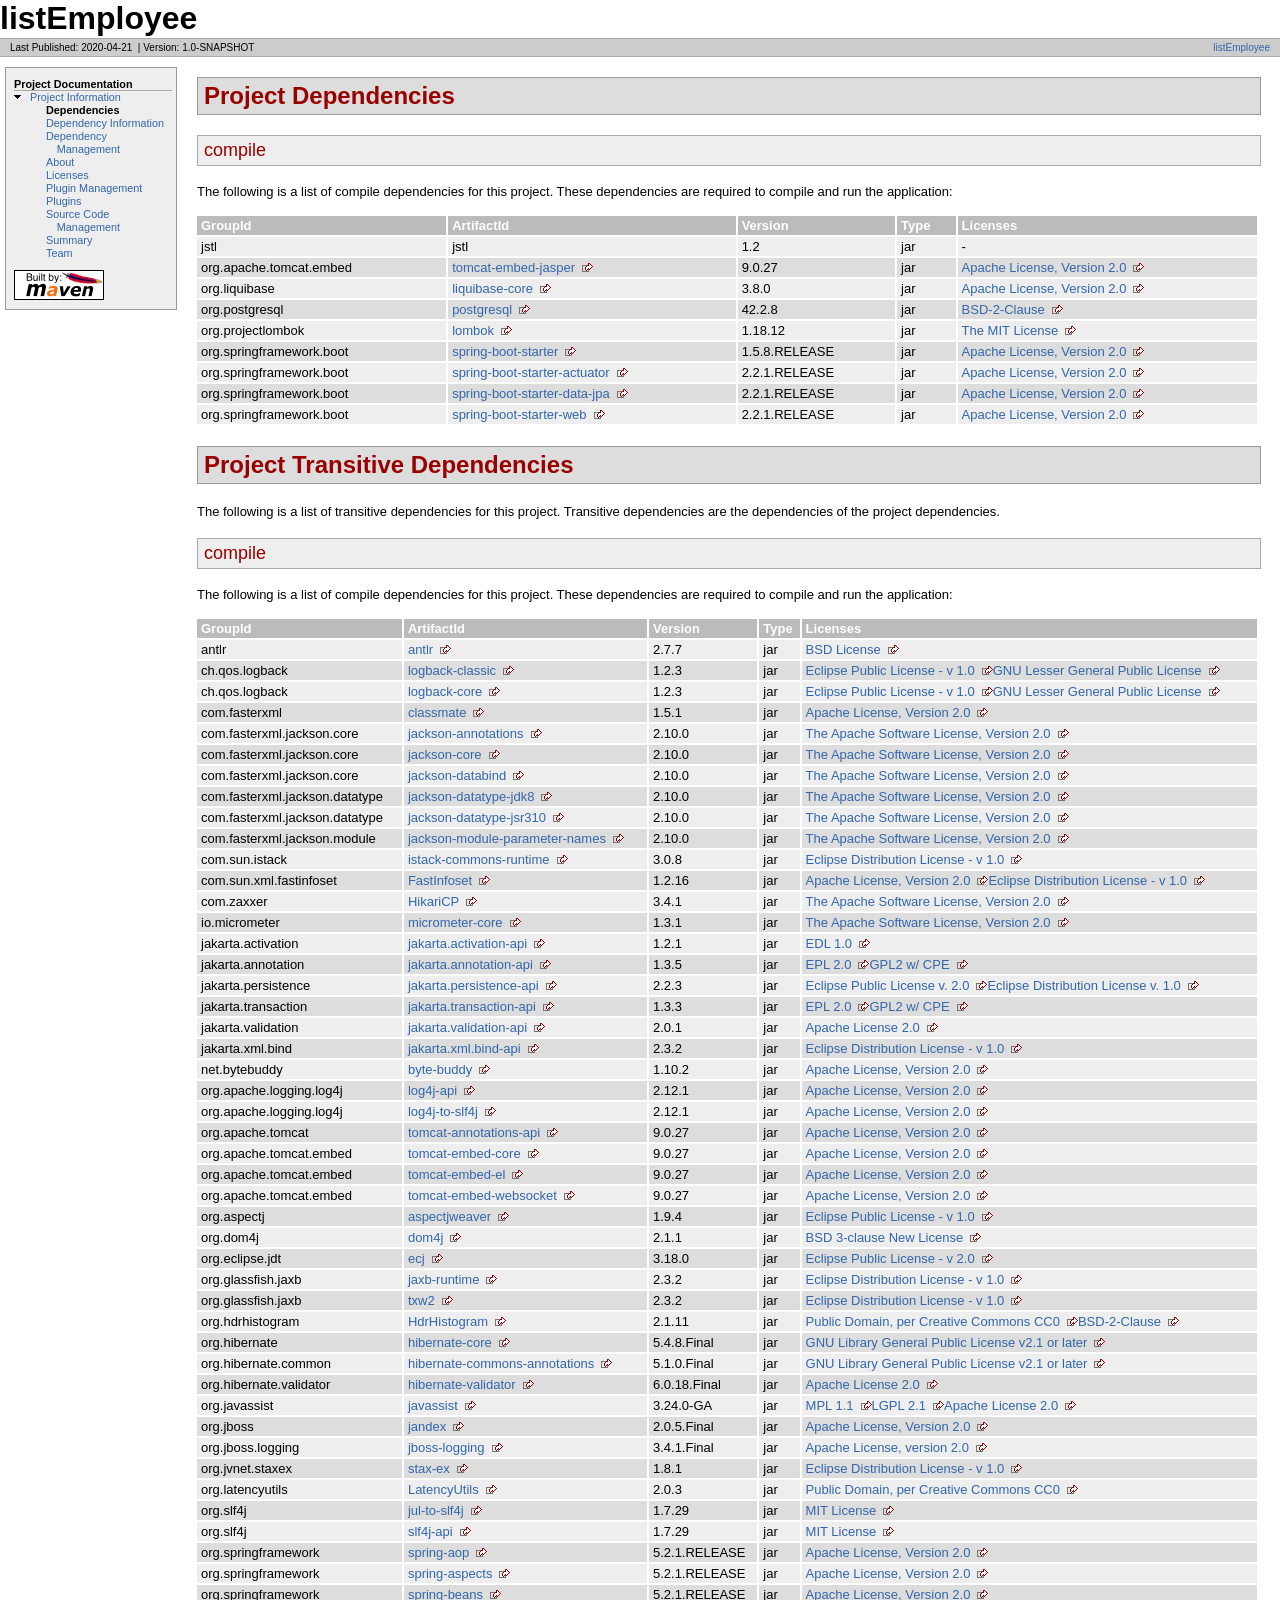
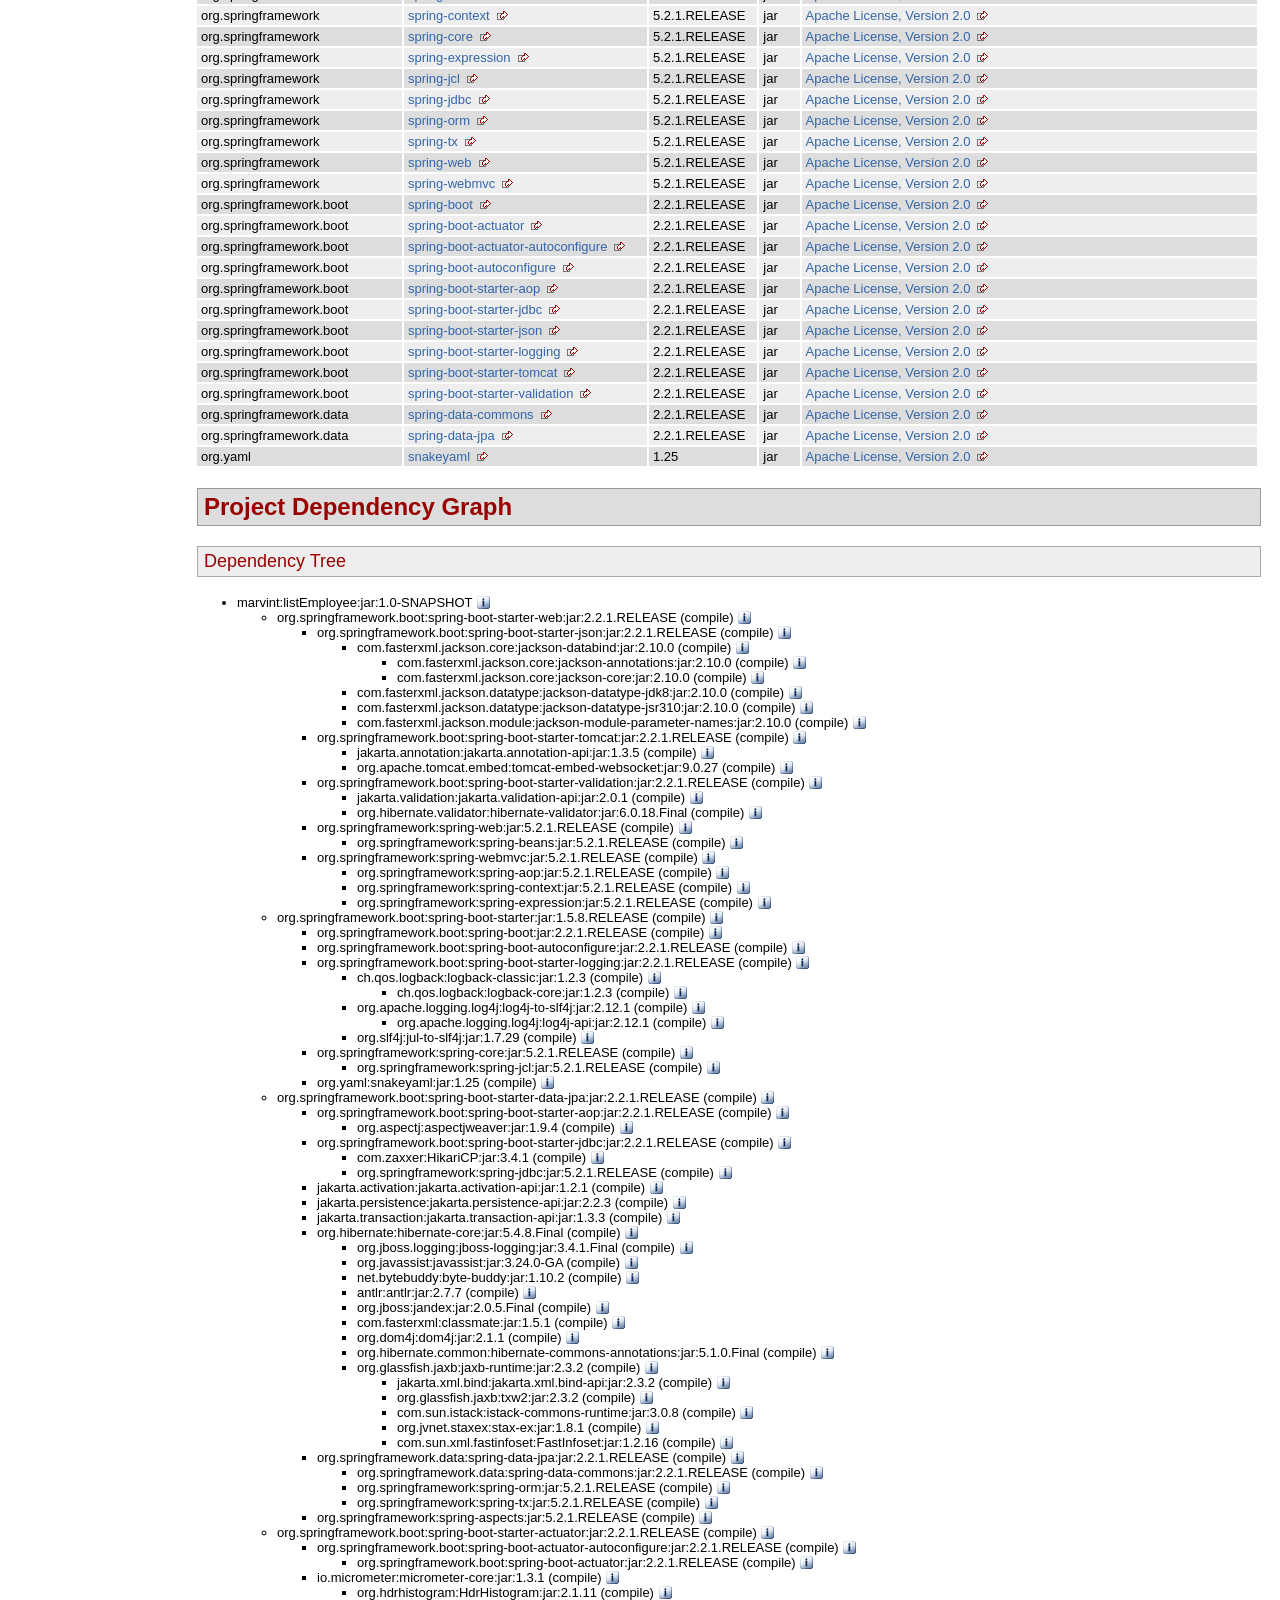
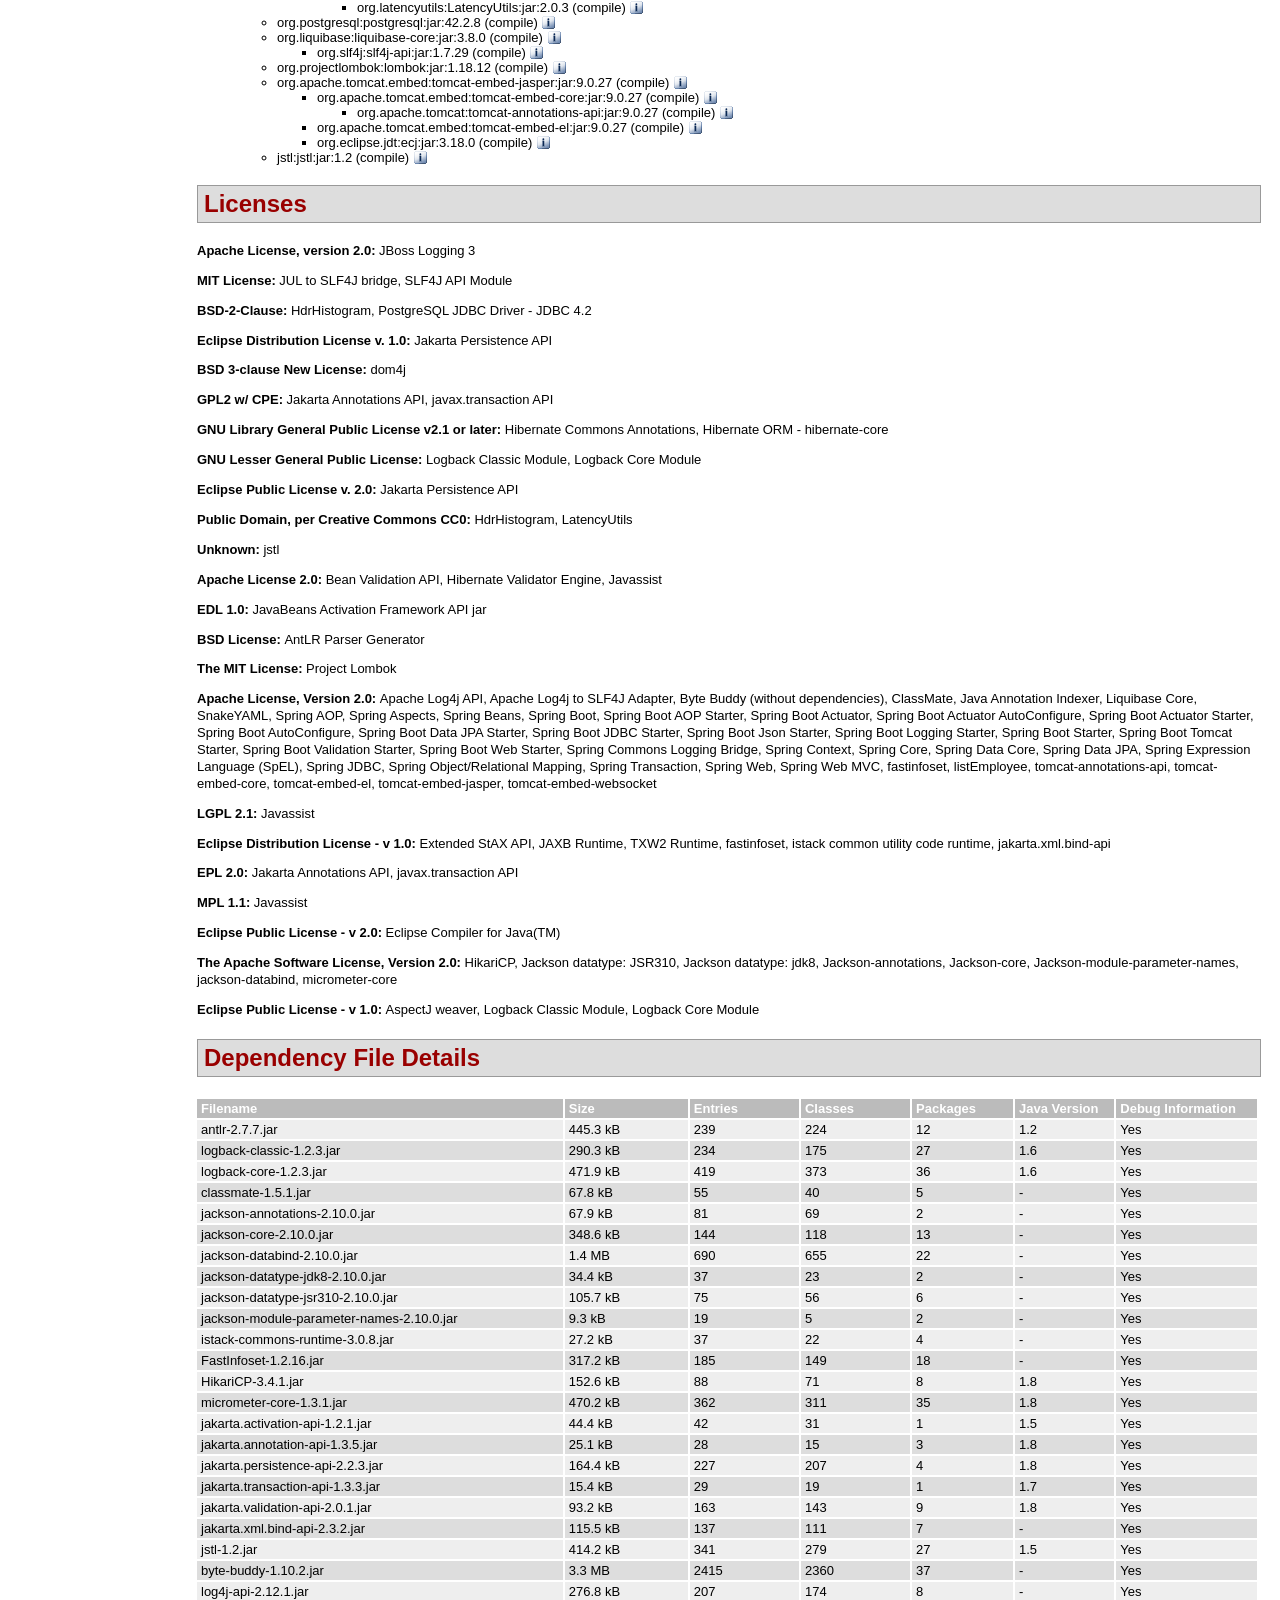
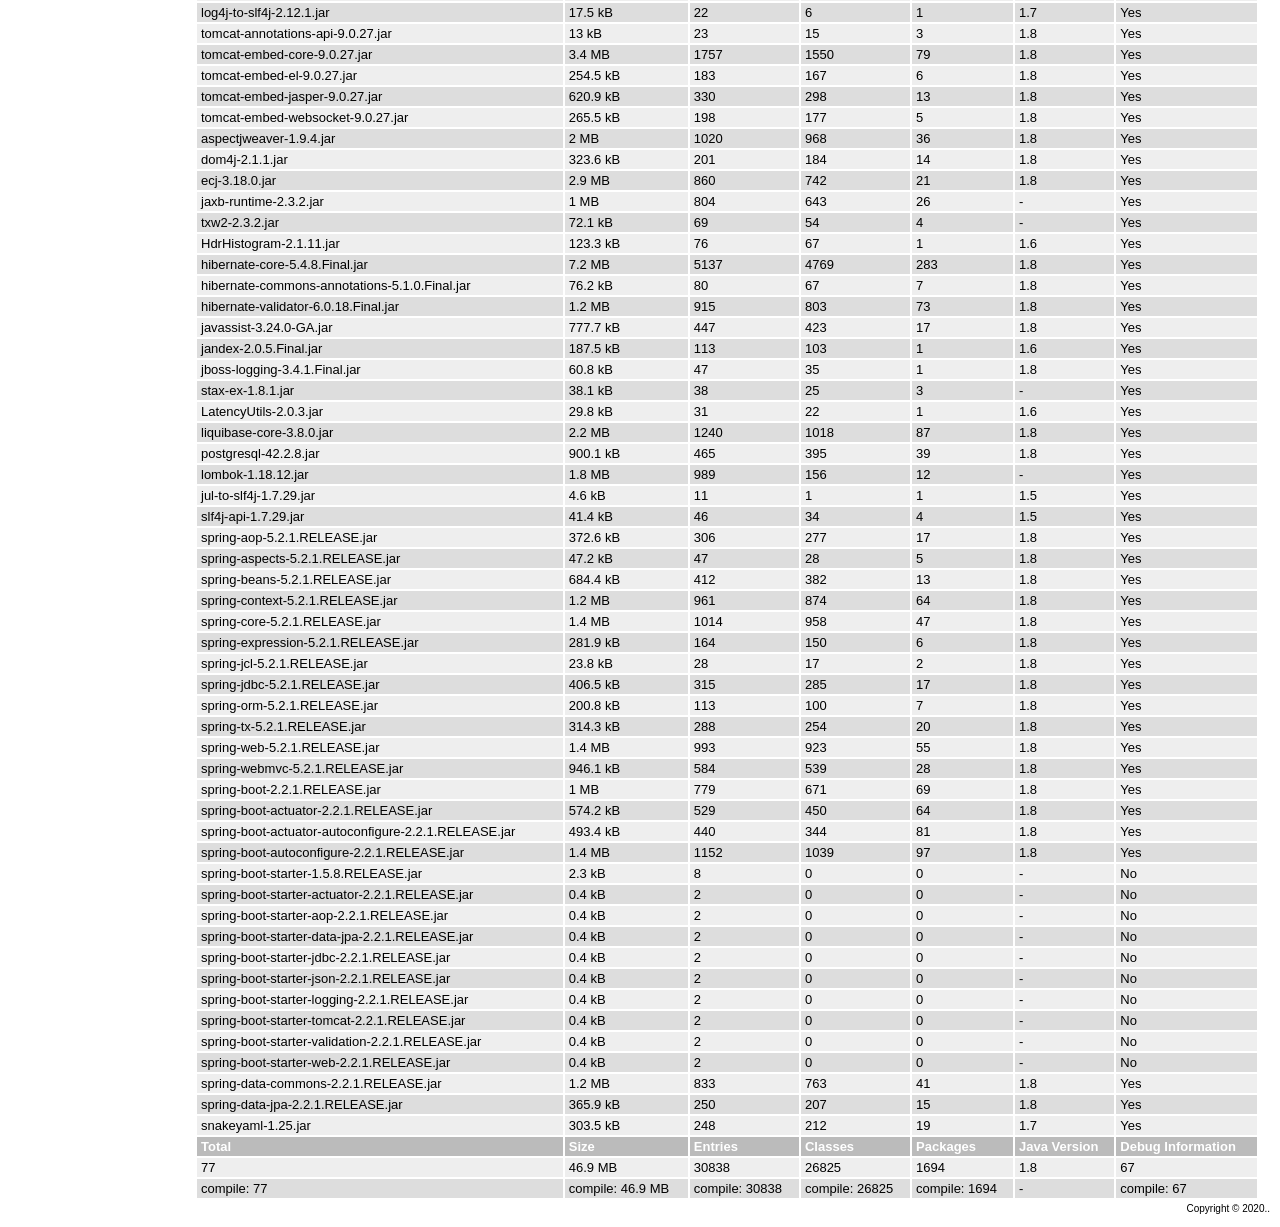
<file: target/site/dependencies.html>
<!DOCTYPE html>
<!--
 | Generated by Apache Maven Doxia Site Renderer 1.9.1 from org.apache.maven.plugins:maven-project-info-reports-plugin:3.0.0:dependencies at 2020-04-21

 | Rendered using Apache Maven Default Skin
-->
<html xmlns="http://www.w3.org/1999/xhtml" xml:lang="en" lang="en">
  <head>
    <meta charset="UTF-8" />
    <meta name="viewport" content="width=device-width, initial-scale=1.0" />
    <meta name="generator" content="Apache Maven Doxia Site Renderer 1.9.1" />
    <title>listEmployee &#x2013; Project Dependencies</title>
    <link rel="stylesheet" href="./css/maven-base.css" />
    <link rel="stylesheet" href="./css/maven-theme.css" />
    <link rel="stylesheet" href="./css/site.css" />
    <link rel="stylesheet" href="./css/print.css" media="print" />
  </head>
  <body class="composite">
    <div id="banner">
<div id="bannerLeft">listEmployee
</div>
      <div class="clear">
        <hr/>
      </div>
    </div>
    <div id="breadcrumbs">
      <div class="xleft">
        <span id="publishDate">Last Published: 2020-04-21</span>
          &#xA0;| <span id="projectVersion">Version: 1.0-SNAPSHOT</span>
      </div>
      <div class="xright"><a href="./" title="listEmployee">listEmployee</a>      </div>
      <div class="clear">
        <hr/>
      </div>
    </div>
    <div id="leftColumn">
      <div id="navcolumn">
       <h5>Project Documentation</h5>
    <ul>
     <li class="expanded"><a href="project-info.html" title="Project Information">Project Information</a>
      <ul>
       <li class="none"><strong>Dependencies</strong></li>
       <li class="none"><a href="dependency-info.html" title="Dependency Information">Dependency Information</a></li>
       <li class="none"><a href="dependency-management.html" title="Dependency Management">Dependency Management</a></li>
       <li class="none"><a href="index.html" title="About">About</a></li>
       <li class="none"><a href="licenses.html" title="Licenses">Licenses</a></li>
       <li class="none"><a href="plugin-management.html" title="Plugin Management">Plugin Management</a></li>
       <li class="none"><a href="plugins.html" title="Plugins">Plugins</a></li>
       <li class="none"><a href="scm.html" title="Source Code Management">Source Code Management</a></li>
       <li class="none"><a href="summary.html" title="Summary">Summary</a></li>
       <li class="none"><a href="team.html" title="Team">Team</a></li>
      </ul></li>
    </ul>
      <a href="http://maven.apache.org/" title="Built by Maven" class="poweredBy">
        <img class="poweredBy" alt="Built by Maven" src="./images/logos/maven-feather.png" />
      </a>
      </div>
    </div>
    <div id="bodyColumn">
      <div id="contentBox">
<a name="Project_Dependencies"></a><section>
<h2><a name="Project_Dependencies"></a>Project Dependencies</h2><a name="Project_Dependencies_compile"></a><section>
<h3><a name="compile"></a>compile</h3>
<p>The following is a list of compile dependencies for this project. These dependencies are required to compile and run the application:</p>
<table border="0" class="bodyTable">
<tr class="a">
<th>GroupId</th>
<th>ArtifactId</th>
<th>Version</th>
<th>Type</th>
<th>Licenses</th></tr>
<tr class="b">
<td>jstl</td>
<td>jstl</td>
<td>1.2</td>
<td>jar</td>
<td>-</td></tr>
<tr class="a">
<td>org.apache.tomcat.embed</td>
<td><a class="externalLink" href="https://tomcat.apache.org/">tomcat-embed-jasper</a></td>
<td>9.0.27</td>
<td>jar</td>
<td><a class="externalLink" href="http://www.apache.org/licenses/LICENSE-2.0.txt">Apache License, Version 2.0</a></td></tr>
<tr class="b">
<td>org.liquibase</td>
<td><a class="externalLink" href="http://www.liquibase.org/liquibase-core">liquibase-core</a></td>
<td>3.8.0</td>
<td>jar</td>
<td><a class="externalLink" href="http://www.apache.org/licenses/LICENSE-2.0">Apache License, Version 2.0</a></td></tr>
<tr class="a">
<td>org.postgresql</td>
<td><a class="externalLink" href="https://github.com/pgjdbc/pgjdbc">postgresql</a></td>
<td>42.2.8</td>
<td>jar</td>
<td><a class="externalLink" href="https://jdbc.postgresql.org/about/license.html">BSD-2-Clause</a></td></tr>
<tr class="b">
<td>org.projectlombok</td>
<td><a class="externalLink" href="https://projectlombok.org">lombok</a></td>
<td>1.18.12</td>
<td>jar</td>
<td><a class="externalLink" href="https://projectlombok.org/LICENSE">The MIT License</a></td></tr>
<tr class="a">
<td>org.springframework.boot</td>
<td><a class="externalLink" href="http://projects.spring.io/spring-boot/">spring-boot-starter</a></td>
<td>1.5.8.RELEASE</td>
<td>jar</td>
<td><a class="externalLink" href="http://www.apache.org/licenses/LICENSE-2.0">Apache License, Version 2.0</a></td></tr>
<tr class="b">
<td>org.springframework.boot</td>
<td><a class="externalLink" href="https://projects.spring.io/spring-boot/#/spring-boot-parent/spring-boot-starters/spring-boot-starter-actuator">spring-boot-starter-actuator</a></td>
<td>2.2.1.RELEASE</td>
<td>jar</td>
<td><a class="externalLink" href="https://www.apache.org/licenses/LICENSE-2.0">Apache License, Version 2.0</a></td></tr>
<tr class="a">
<td>org.springframework.boot</td>
<td><a class="externalLink" href="https://projects.spring.io/spring-boot/#/spring-boot-parent/spring-boot-starters/spring-boot-starter-data-jpa">spring-boot-starter-data-jpa</a></td>
<td>2.2.1.RELEASE</td>
<td>jar</td>
<td><a class="externalLink" href="https://www.apache.org/licenses/LICENSE-2.0">Apache License, Version 2.0</a></td></tr>
<tr class="b">
<td>org.springframework.boot</td>
<td><a class="externalLink" href="https://projects.spring.io/spring-boot/#/spring-boot-parent/spring-boot-starters/spring-boot-starter-web">spring-boot-starter-web</a></td>
<td>2.2.1.RELEASE</td>
<td>jar</td>
<td><a class="externalLink" href="https://www.apache.org/licenses/LICENSE-2.0">Apache License, Version 2.0</a></td></tr></table></section></section><a name="Project_Transitive_Dependencies"></a><section>
<h2><a name="Project_Transitive_Dependencies"></a>Project Transitive Dependencies</h2>
<p>The following is a list of transitive dependencies for this project. Transitive dependencies are the dependencies of the project dependencies.</p><a name="Project_Transitive_Dependencies_compile"></a><section>
<h3><a name="compile"></a>compile</h3>
<p>The following is a list of compile dependencies for this project. These dependencies are required to compile and run the application:</p>
<table border="0" class="bodyTable">
<tr class="a">
<th>GroupId</th>
<th>ArtifactId</th>
<th>Version</th>
<th>Type</th>
<th>Licenses</th></tr>
<tr class="b">
<td>antlr</td>
<td><a class="externalLink" href="http://www.antlr.org/">antlr</a></td>
<td>2.7.7</td>
<td>jar</td>
<td><a class="externalLink" href="http://www.antlr.org/license.html">BSD License</a></td></tr>
<tr class="a">
<td>ch.qos.logback</td>
<td><a class="externalLink" href="http://logback.qos.ch/logback-classic">logback-classic</a></td>
<td>1.2.3</td>
<td>jar</td>
<td><a class="externalLink" href="http://www.eclipse.org/legal/epl-v10.html">Eclipse Public License - v 1.0</a><a class="externalLink" href="http://www.gnu.org/licenses/old-licenses/lgpl-2.1.html">GNU Lesser General Public License</a></td></tr>
<tr class="b">
<td>ch.qos.logback</td>
<td><a class="externalLink" href="http://logback.qos.ch/logback-core">logback-core</a></td>
<td>1.2.3</td>
<td>jar</td>
<td><a class="externalLink" href="http://www.eclipse.org/legal/epl-v10.html">Eclipse Public License - v 1.0</a><a class="externalLink" href="http://www.gnu.org/licenses/old-licenses/lgpl-2.1.html">GNU Lesser General Public License</a></td></tr>
<tr class="a">
<td>com.fasterxml</td>
<td><a class="externalLink" href="https://github.com/FasterXML/java-classmate">classmate</a></td>
<td>1.5.1</td>
<td>jar</td>
<td><a class="externalLink" href="https://www.apache.org/licenses/LICENSE-2.0.txt">Apache License, Version 2.0</a></td></tr>
<tr class="b">
<td>com.fasterxml.jackson.core</td>
<td><a class="externalLink" href="http://github.com/FasterXML/jackson">jackson-annotations</a></td>
<td>2.10.0</td>
<td>jar</td>
<td><a class="externalLink" href="http://www.apache.org/licenses/LICENSE-2.0.txt">The Apache Software License, Version 2.0</a></td></tr>
<tr class="a">
<td>com.fasterxml.jackson.core</td>
<td><a class="externalLink" href="https://github.com/FasterXML/jackson-core">jackson-core</a></td>
<td>2.10.0</td>
<td>jar</td>
<td><a class="externalLink" href="http://www.apache.org/licenses/LICENSE-2.0.txt">The Apache Software License, Version 2.0</a></td></tr>
<tr class="b">
<td>com.fasterxml.jackson.core</td>
<td><a class="externalLink" href="http://github.com/FasterXML/jackson">jackson-databind</a></td>
<td>2.10.0</td>
<td>jar</td>
<td><a class="externalLink" href="http://www.apache.org/licenses/LICENSE-2.0.txt">The Apache Software License, Version 2.0</a></td></tr>
<tr class="a">
<td>com.fasterxml.jackson.datatype</td>
<td><a class="externalLink" href="https://github.com/FasterXML/jackson-modules-java8/jackson-datatype-jdk8">jackson-datatype-jdk8</a></td>
<td>2.10.0</td>
<td>jar</td>
<td><a class="externalLink" href="http://www.apache.org/licenses/LICENSE-2.0.txt">The Apache Software License, Version 2.0</a></td></tr>
<tr class="b">
<td>com.fasterxml.jackson.datatype</td>
<td><a class="externalLink" href="https://github.com/FasterXML/jackson-modules-java8/jackson-datatype-jsr310">jackson-datatype-jsr310</a></td>
<td>2.10.0</td>
<td>jar</td>
<td><a class="externalLink" href="http://www.apache.org/licenses/LICENSE-2.0.txt">The Apache Software License, Version 2.0</a></td></tr>
<tr class="a">
<td>com.fasterxml.jackson.module</td>
<td><a class="externalLink" href="https://github.com/FasterXML/jackson-modules-java8/jackson-module-parameter-names">jackson-module-parameter-names</a></td>
<td>2.10.0</td>
<td>jar</td>
<td><a class="externalLink" href="http://www.apache.org/licenses/LICENSE-2.0.txt">The Apache Software License, Version 2.0</a></td></tr>
<tr class="b">
<td>com.sun.istack</td>
<td><a class="externalLink" href="https://projects.eclipse.org/projects/ee4j/istack-commons/istack-commons-runtime">istack-commons-runtime</a></td>
<td>3.0.8</td>
<td>jar</td>
<td><a class="externalLink" href="http://www.eclipse.org/org/documents/edl-v10.php">Eclipse Distribution License - v 1.0</a></td></tr>
<tr class="a">
<td>com.sun.xml.fastinfoset</td>
<td><a class="externalLink" href="https://projects.eclipse.org/projects/ee4j.jaxb-impl/FastInfoset">FastInfoset</a></td>
<td>1.2.16</td>
<td>jar</td>
<td><a class="externalLink" href="http://www.opensource.org/licenses/apache2.0.php">Apache License, Version 2.0</a><a class="externalLink" href="http://www.eclipse.org/org/documents/edl-v10.php">Eclipse Distribution License - v 1.0</a></td></tr>
<tr class="b">
<td>com.zaxxer</td>
<td><a class="externalLink" href="https://github.com/brettwooldridge/HikariCP">HikariCP</a></td>
<td>3.4.1</td>
<td>jar</td>
<td><a class="externalLink" href="http://www.apache.org/licenses/LICENSE-2.0.txt">The Apache Software License, Version 2.0</a></td></tr>
<tr class="a">
<td>io.micrometer</td>
<td><a class="externalLink" href="https://github.com/micrometer-metrics/micrometer">micrometer-core</a></td>
<td>1.3.1</td>
<td>jar</td>
<td><a class="externalLink" href="http://www.apache.org/licenses/LICENSE-2.0.txt">The Apache Software License, Version 2.0</a></td></tr>
<tr class="b">
<td>jakarta.activation</td>
<td><a class="externalLink" href="https://github.com/eclipse-ee4j/jaf/jakarta.activation-api">jakarta.activation-api</a></td>
<td>1.2.1</td>
<td>jar</td>
<td><a class="externalLink" href="http://www.eclipse.org/org/documents/edl-v10.php">EDL 1.0</a></td></tr>
<tr class="a">
<td>jakarta.annotation</td>
<td><a class="externalLink" href="https://projects.eclipse.org/projects/ee4j.ca">jakarta.annotation-api</a></td>
<td>1.3.5</td>
<td>jar</td>
<td><a class="externalLink" href="http://www.eclipse.org/legal/epl-2.0">EPL 2.0</a><a class="externalLink" href="https://www.gnu.org/software/classpath/license.html">GPL2 w/ CPE</a></td></tr>
<tr class="b">
<td>jakarta.persistence</td>
<td><a class="externalLink" href="https://github.com/eclipse-ee4j/jpa-api">jakarta.persistence-api</a></td>
<td>2.2.3</td>
<td>jar</td>
<td><a class="externalLink" href="http://www.eclipse.org/legal/epl-2.0">Eclipse Public License v. 2.0</a><a class="externalLink" href="http://www.eclipse.org/org/documents/edl-v10.php">Eclipse Distribution License v. 1.0</a></td></tr>
<tr class="a">
<td>jakarta.transaction</td>
<td><a class="externalLink" href="https://projects.eclipse.org/projects/ee4j.jta">jakarta.transaction-api</a></td>
<td>1.3.3</td>
<td>jar</td>
<td><a class="externalLink" href="http://www.eclipse.org/legal/epl-2.0">EPL 2.0</a><a class="externalLink" href="https://www.gnu.org/software/classpath/license.html">GPL2 w/ CPE</a></td></tr>
<tr class="b">
<td>jakarta.validation</td>
<td><a class="externalLink" href="http://beanvalidation.org">jakarta.validation-api</a></td>
<td>2.0.1</td>
<td>jar</td>
<td><a class="externalLink" href="http://www.apache.org/licenses/LICENSE-2.0.txt">Apache License 2.0</a></td></tr>
<tr class="a">
<td>jakarta.xml.bind</td>
<td><a class="externalLink" href="https://github.com/eclipse-ee4j/jaxb-api/jakarta.xml.bind-api">jakarta.xml.bind-api</a></td>
<td>2.3.2</td>
<td>jar</td>
<td><a class="externalLink" href="http://www.eclipse.org/org/documents/edl-v10.php">Eclipse Distribution License - v 1.0</a></td></tr>
<tr class="b">
<td>net.bytebuddy</td>
<td><a class="externalLink" href="https://bytebuddy.net/byte-buddy">byte-buddy</a></td>
<td>1.10.2</td>
<td>jar</td>
<td><a class="externalLink" href="http://www.apache.org/licenses/LICENSE-2.0.txt">Apache License, Version 2.0</a></td></tr>
<tr class="a">
<td>org.apache.logging.log4j</td>
<td><a class="externalLink" href="https://logging.apache.org/log4j/2.x/log4j-api/">log4j-api</a></td>
<td>2.12.1</td>
<td>jar</td>
<td><a class="externalLink" href="https://www.apache.org/licenses/LICENSE-2.0.txt">Apache License, Version 2.0</a></td></tr>
<tr class="b">
<td>org.apache.logging.log4j</td>
<td><a class="externalLink" href="https://logging.apache.org/log4j/2.x/log4j-to-slf4j/">log4j-to-slf4j</a></td>
<td>2.12.1</td>
<td>jar</td>
<td><a class="externalLink" href="https://www.apache.org/licenses/LICENSE-2.0.txt">Apache License, Version 2.0</a></td></tr>
<tr class="a">
<td>org.apache.tomcat</td>
<td><a class="externalLink" href="https://tomcat.apache.org/">tomcat-annotations-api</a></td>
<td>9.0.27</td>
<td>jar</td>
<td><a class="externalLink" href="http://www.apache.org/licenses/LICENSE-2.0.txt">Apache License, Version 2.0</a></td></tr>
<tr class="b">
<td>org.apache.tomcat.embed</td>
<td><a class="externalLink" href="https://tomcat.apache.org/">tomcat-embed-core</a></td>
<td>9.0.27</td>
<td>jar</td>
<td><a class="externalLink" href="http://www.apache.org/licenses/LICENSE-2.0.txt">Apache License, Version 2.0</a></td></tr>
<tr class="a">
<td>org.apache.tomcat.embed</td>
<td><a class="externalLink" href="https://tomcat.apache.org/">tomcat-embed-el</a></td>
<td>9.0.27</td>
<td>jar</td>
<td><a class="externalLink" href="http://www.apache.org/licenses/LICENSE-2.0.txt">Apache License, Version 2.0</a></td></tr>
<tr class="b">
<td>org.apache.tomcat.embed</td>
<td><a class="externalLink" href="https://tomcat.apache.org/">tomcat-embed-websocket</a></td>
<td>9.0.27</td>
<td>jar</td>
<td><a class="externalLink" href="http://www.apache.org/licenses/LICENSE-2.0.txt">Apache License, Version 2.0</a></td></tr>
<tr class="a">
<td>org.aspectj</td>
<td><a class="externalLink" href="http://www.aspectj.org">aspectjweaver</a></td>
<td>1.9.4</td>
<td>jar</td>
<td><a class="externalLink" href="http://www.eclipse.org/legal/epl-v10.html">Eclipse Public License - v 1.0</a></td></tr>
<tr class="b">
<td>org.dom4j</td>
<td><a class="externalLink" href="http://dom4j.github.io/">dom4j</a></td>
<td>2.1.1</td>
<td>jar</td>
<td><a class="externalLink" href="https://github.com/dom4j/dom4j/blob/master/LICENSE">BSD 3-clause New License</a></td></tr>
<tr class="a">
<td>org.eclipse.jdt</td>
<td><a class="externalLink" href="http://www.eclipse.org/jdt">ecj</a></td>
<td>3.18.0</td>
<td>jar</td>
<td><a class="externalLink" href="https://www.eclipse.org/legal/epl-2.0/">Eclipse Public License - v 2.0</a></td></tr>
<tr class="b">
<td>org.glassfish.jaxb</td>
<td><a class="externalLink" href="https://javaee.github.io/jaxb-v2/jaxb-runtime-parent/jaxb-runtime/">jaxb-runtime</a></td>
<td>2.3.2</td>
<td>jar</td>
<td><a class="externalLink" href="http://www.eclipse.org/org/documents/edl-v10.php">Eclipse Distribution License - v 1.0</a></td></tr>
<tr class="a">
<td>org.glassfish.jaxb</td>
<td><a class="externalLink" href="https://javaee.github.io/jaxb-v2/jaxb-txw-parent/txw2/">txw2</a></td>
<td>2.3.2</td>
<td>jar</td>
<td><a class="externalLink" href="http://www.eclipse.org/org/documents/edl-v10.php">Eclipse Distribution License - v 1.0</a></td></tr>
<tr class="b">
<td>org.hdrhistogram</td>
<td><a class="externalLink" href="http://hdrhistogram.github.io/HdrHistogram/">HdrHistogram</a></td>
<td>2.1.11</td>
<td>jar</td>
<td><a class="externalLink" href="http://creativecommons.org/publicdomain/zero/1.0/">Public Domain, per Creative Commons CC0</a><a class="externalLink" href="https://opensource.org/licenses/BSD-2-Clause">BSD-2-Clause</a></td></tr>
<tr class="a">
<td>org.hibernate</td>
<td><a class="externalLink" href="http://hibernate.org/orm">hibernate-core</a></td>
<td>5.4.8.Final</td>
<td>jar</td>
<td><a class="externalLink" href="http://www.opensource.org/licenses/LGPL-2.1">GNU Library General Public License v2.1 or later</a></td></tr>
<tr class="b">
<td>org.hibernate.common</td>
<td><a class="externalLink" href="http://hibernate.org">hibernate-commons-annotations</a></td>
<td>5.1.0.Final</td>
<td>jar</td>
<td><a class="externalLink" href="http://www.opensource.org/licenses/LGPL-2.1">GNU Library General Public License v2.1 or later</a></td></tr>
<tr class="a">
<td>org.hibernate.validator</td>
<td><a class="externalLink" href="http://hibernate.org/validator/hibernate-validator">hibernate-validator</a></td>
<td>6.0.18.Final</td>
<td>jar</td>
<td><a class="externalLink" href="http://www.apache.org/licenses/LICENSE-2.0.txt">Apache License 2.0</a></td></tr>
<tr class="b">
<td>org.javassist</td>
<td><a class="externalLink" href="http://www.javassist.org/">javassist</a></td>
<td>3.24.0-GA</td>
<td>jar</td>
<td><a class="externalLink" href="http://www.mozilla.org/MPL/MPL-1.1.html">MPL 1.1</a><a class="externalLink" href="http://www.gnu.org/licenses/lgpl-2.1.html">LGPL 2.1</a><a class="externalLink" href="http://www.apache.org/licenses/">Apache License 2.0</a></td></tr>
<tr class="a">
<td>org.jboss</td>
<td><a class="externalLink" href="http://www.jboss.org/jandex">jandex</a></td>
<td>2.0.5.Final</td>
<td>jar</td>
<td><a class="externalLink" href="http://www.apache.org/licenses/LICENSE-2.0.txt">Apache License, Version 2.0</a></td></tr>
<tr class="b">
<td>org.jboss.logging</td>
<td><a class="externalLink" href="http://www.jboss.org">jboss-logging</a></td>
<td>3.4.1.Final</td>
<td>jar</td>
<td><a class="externalLink" href="http://www.apache.org/licenses/LICENSE-2.0.txt">Apache License, version 2.0</a></td></tr>
<tr class="a">
<td>org.jvnet.staxex</td>
<td><a class="externalLink" href="https://projects.eclipse.org/projects/ee4j/stax-ex">stax-ex</a></td>
<td>1.8.1</td>
<td>jar</td>
<td><a class="externalLink" href="http://www.eclipse.org/org/documents/edl-v10.php">Eclipse Distribution License - v 1.0</a></td></tr>
<tr class="b">
<td>org.latencyutils</td>
<td><a class="externalLink" href="http://latencyutils.github.io/LatencyUtils/">LatencyUtils</a></td>
<td>2.0.3</td>
<td>jar</td>
<td><a class="externalLink" href="http://creativecommons.org/publicdomain/zero/1.0/">Public Domain, per Creative Commons CC0</a></td></tr>
<tr class="a">
<td>org.slf4j</td>
<td><a class="externalLink" href="http://www.slf4j.org">jul-to-slf4j</a></td>
<td>1.7.29</td>
<td>jar</td>
<td><a class="externalLink" href="http://www.opensource.org/licenses/mit-license.php">MIT License</a></td></tr>
<tr class="b">
<td>org.slf4j</td>
<td><a class="externalLink" href="http://www.slf4j.org">slf4j-api</a></td>
<td>1.7.29</td>
<td>jar</td>
<td><a class="externalLink" href="http://www.opensource.org/licenses/mit-license.php">MIT License</a></td></tr>
<tr class="a">
<td>org.springframework</td>
<td><a class="externalLink" href="https://github.com/spring-projects/spring-framework">spring-aop</a></td>
<td>5.2.1.RELEASE</td>
<td>jar</td>
<td><a class="externalLink" href="https://www.apache.org/licenses/LICENSE-2.0">Apache License, Version 2.0</a></td></tr>
<tr class="b">
<td>org.springframework</td>
<td><a class="externalLink" href="https://github.com/spring-projects/spring-framework">spring-aspects</a></td>
<td>5.2.1.RELEASE</td>
<td>jar</td>
<td><a class="externalLink" href="https://www.apache.org/licenses/LICENSE-2.0">Apache License, Version 2.0</a></td></tr>
<tr class="a">
<td>org.springframework</td>
<td><a class="externalLink" href="https://github.com/spring-projects/spring-framework">spring-beans</a></td>
<td>5.2.1.RELEASE</td>
<td>jar</td>
<td><a class="externalLink" href="https://www.apache.org/licenses/LICENSE-2.0">Apache License, Version 2.0</a></td></tr>
<tr class="b">
<td>org.springframework</td>
<td><a class="externalLink" href="https://github.com/spring-projects/spring-framework">spring-context</a></td>
<td>5.2.1.RELEASE</td>
<td>jar</td>
<td><a class="externalLink" href="https://www.apache.org/licenses/LICENSE-2.0">Apache License, Version 2.0</a></td></tr>
<tr class="a">
<td>org.springframework</td>
<td><a class="externalLink" href="https://github.com/spring-projects/spring-framework">spring-core</a></td>
<td>5.2.1.RELEASE</td>
<td>jar</td>
<td><a class="externalLink" href="https://www.apache.org/licenses/LICENSE-2.0">Apache License, Version 2.0</a></td></tr>
<tr class="b">
<td>org.springframework</td>
<td><a class="externalLink" href="https://github.com/spring-projects/spring-framework">spring-expression</a></td>
<td>5.2.1.RELEASE</td>
<td>jar</td>
<td><a class="externalLink" href="https://www.apache.org/licenses/LICENSE-2.0">Apache License, Version 2.0</a></td></tr>
<tr class="a">
<td>org.springframework</td>
<td><a class="externalLink" href="https://github.com/spring-projects/spring-framework">spring-jcl</a></td>
<td>5.2.1.RELEASE</td>
<td>jar</td>
<td><a class="externalLink" href="https://www.apache.org/licenses/LICENSE-2.0">Apache License, Version 2.0</a></td></tr>
<tr class="b">
<td>org.springframework</td>
<td><a class="externalLink" href="https://github.com/spring-projects/spring-framework">spring-jdbc</a></td>
<td>5.2.1.RELEASE</td>
<td>jar</td>
<td><a class="externalLink" href="https://www.apache.org/licenses/LICENSE-2.0">Apache License, Version 2.0</a></td></tr>
<tr class="a">
<td>org.springframework</td>
<td><a class="externalLink" href="https://github.com/spring-projects/spring-framework">spring-orm</a></td>
<td>5.2.1.RELEASE</td>
<td>jar</td>
<td><a class="externalLink" href="https://www.apache.org/licenses/LICENSE-2.0">Apache License, Version 2.0</a></td></tr>
<tr class="b">
<td>org.springframework</td>
<td><a class="externalLink" href="https://github.com/spring-projects/spring-framework">spring-tx</a></td>
<td>5.2.1.RELEASE</td>
<td>jar</td>
<td><a class="externalLink" href="https://www.apache.org/licenses/LICENSE-2.0">Apache License, Version 2.0</a></td></tr>
<tr class="a">
<td>org.springframework</td>
<td><a class="externalLink" href="https://github.com/spring-projects/spring-framework">spring-web</a></td>
<td>5.2.1.RELEASE</td>
<td>jar</td>
<td><a class="externalLink" href="https://www.apache.org/licenses/LICENSE-2.0">Apache License, Version 2.0</a></td></tr>
<tr class="b">
<td>org.springframework</td>
<td><a class="externalLink" href="https://github.com/spring-projects/spring-framework">spring-webmvc</a></td>
<td>5.2.1.RELEASE</td>
<td>jar</td>
<td><a class="externalLink" href="https://www.apache.org/licenses/LICENSE-2.0">Apache License, Version 2.0</a></td></tr>
<tr class="a">
<td>org.springframework.boot</td>
<td><a class="externalLink" href="https://projects.spring.io/spring-boot/#/spring-boot-parent/spring-boot">spring-boot</a></td>
<td>2.2.1.RELEASE</td>
<td>jar</td>
<td><a class="externalLink" href="https://www.apache.org/licenses/LICENSE-2.0">Apache License, Version 2.0</a></td></tr>
<tr class="b">
<td>org.springframework.boot</td>
<td><a class="externalLink" href="https://projects.spring.io/spring-boot/#/spring-boot-parent/spring-boot-actuator">spring-boot-actuator</a></td>
<td>2.2.1.RELEASE</td>
<td>jar</td>
<td><a class="externalLink" href="https://www.apache.org/licenses/LICENSE-2.0">Apache License, Version 2.0</a></td></tr>
<tr class="a">
<td>org.springframework.boot</td>
<td><a class="externalLink" href="https://projects.spring.io/spring-boot/#/spring-boot-parent/spring-boot-actuator-autoconfigure">spring-boot-actuator-autoconfigure</a></td>
<td>2.2.1.RELEASE</td>
<td>jar</td>
<td><a class="externalLink" href="https://www.apache.org/licenses/LICENSE-2.0">Apache License, Version 2.0</a></td></tr>
<tr class="b">
<td>org.springframework.boot</td>
<td><a class="externalLink" href="https://projects.spring.io/spring-boot/#/spring-boot-parent/spring-boot-autoconfigure">spring-boot-autoconfigure</a></td>
<td>2.2.1.RELEASE</td>
<td>jar</td>
<td><a class="externalLink" href="https://www.apache.org/licenses/LICENSE-2.0">Apache License, Version 2.0</a></td></tr>
<tr class="a">
<td>org.springframework.boot</td>
<td><a class="externalLink" href="https://projects.spring.io/spring-boot/#/spring-boot-parent/spring-boot-starters/spring-boot-starter-aop">spring-boot-starter-aop</a></td>
<td>2.2.1.RELEASE</td>
<td>jar</td>
<td><a class="externalLink" href="https://www.apache.org/licenses/LICENSE-2.0">Apache License, Version 2.0</a></td></tr>
<tr class="b">
<td>org.springframework.boot</td>
<td><a class="externalLink" href="https://projects.spring.io/spring-boot/#/spring-boot-parent/spring-boot-starters/spring-boot-starter-jdbc">spring-boot-starter-jdbc</a></td>
<td>2.2.1.RELEASE</td>
<td>jar</td>
<td><a class="externalLink" href="https://www.apache.org/licenses/LICENSE-2.0">Apache License, Version 2.0</a></td></tr>
<tr class="a">
<td>org.springframework.boot</td>
<td><a class="externalLink" href="https://projects.spring.io/spring-boot/#/spring-boot-parent/spring-boot-starters/spring-boot-starter-json">spring-boot-starter-json</a></td>
<td>2.2.1.RELEASE</td>
<td>jar</td>
<td><a class="externalLink" href="https://www.apache.org/licenses/LICENSE-2.0">Apache License, Version 2.0</a></td></tr>
<tr class="b">
<td>org.springframework.boot</td>
<td><a class="externalLink" href="https://projects.spring.io/spring-boot/#/spring-boot-parent/spring-boot-starters/spring-boot-starter-logging">spring-boot-starter-logging</a></td>
<td>2.2.1.RELEASE</td>
<td>jar</td>
<td><a class="externalLink" href="https://www.apache.org/licenses/LICENSE-2.0">Apache License, Version 2.0</a></td></tr>
<tr class="a">
<td>org.springframework.boot</td>
<td><a class="externalLink" href="https://projects.spring.io/spring-boot/#/spring-boot-parent/spring-boot-starters/spring-boot-starter-tomcat">spring-boot-starter-tomcat</a></td>
<td>2.2.1.RELEASE</td>
<td>jar</td>
<td><a class="externalLink" href="https://www.apache.org/licenses/LICENSE-2.0">Apache License, Version 2.0</a></td></tr>
<tr class="b">
<td>org.springframework.boot</td>
<td><a class="externalLink" href="https://projects.spring.io/spring-boot/#/spring-boot-parent/spring-boot-starters/spring-boot-starter-validation">spring-boot-starter-validation</a></td>
<td>2.2.1.RELEASE</td>
<td>jar</td>
<td><a class="externalLink" href="https://www.apache.org/licenses/LICENSE-2.0">Apache License, Version 2.0</a></td></tr>
<tr class="a">
<td>org.springframework.data</td>
<td><a class="externalLink" href="https://www.spring.io/spring-data/spring-data-commons">spring-data-commons</a></td>
<td>2.2.1.RELEASE</td>
<td>jar</td>
<td><a class="externalLink" href="https://www.apache.org/licenses/LICENSE-2.0">Apache License, Version 2.0</a></td></tr>
<tr class="b">
<td>org.springframework.data</td>
<td><a class="externalLink" href="https://projects.spring.io/spring-data-jpa">spring-data-jpa</a></td>
<td>2.2.1.RELEASE</td>
<td>jar</td>
<td><a class="externalLink" href="https://www.apache.org/licenses/LICENSE-2.0">Apache License, Version 2.0</a></td></tr>
<tr class="a">
<td>org.yaml</td>
<td><a class="externalLink" href="http://www.snakeyaml.org">snakeyaml</a></td>
<td>1.25</td>
<td>jar</td>
<td><a class="externalLink" href="http://www.apache.org/licenses/LICENSE-2.0.txt">Apache License, Version 2.0</a></td></tr></table></section></section><a name="Project_Dependency_Graph"></a><section>
<h2><a name="Project_Dependency_Graph"></a>Project Dependency Graph</h2>
<script language="javascript" type="text/javascript">
      function toggleDependencyDetails( divId, imgId )
      {
        var div = document.getElementById( divId );
        var img = document.getElementById( imgId );
        if( div.style.display == '' )
        {
          div.style.display = 'none';
          img.src='./images/icon_info_sml.gif';
          img.alt='[Information]';
        }
        else
        {
          div.style.display = '';
          img.src='./images/close.gif';
          img.alt='[Close]';
        }
      }
</script>
<a name="Dependency_Tree"></a><section>
<h3><a name="Dependency_Tree"></a>Dependency Tree</h3>
<ul>
<li>marvint:listEmployee:jar:1.0-SNAPSHOT <img id="_img1" src="./images/icon_info_sml.gif" alt="[Information]" onclick="toggleDependencyDetails( '_dep0', '_img1' );" style="cursor: pointer; vertical-align: text-bottom;"></img><div id="_dep0" style="display:none">
<table border="0" class="bodyTable">
<tr class="a">
<th>listEmployee</th></tr>
<tr class="b">
<td>
<p><b>Description: </b>Parent pom providing dependency and plugin management for applications
		built with Maven</p>
<p><b>URL: </b><a class="externalLink" href="https://projects.spring.io/spring-boot/#/spring-boot-starter-parent/listEmployee">https://projects.spring.io/spring-boot/#/spring-boot-starter-parent/listEmployee</a></p>
<p><b>Project Licenses: </b><a class="externalLink" href="https://www.apache.org/licenses/LICENSE-2.0">Apache License, Version 2.0</a></p></td></tr></table></div>
<ul>
<li>org.springframework.boot:spring-boot-starter-web:jar:2.2.1.RELEASE (compile) <img id="_img3" src="./images/icon_info_sml.gif" alt="[Information]" onclick="toggleDependencyDetails( '_dep2', '_img3' );" style="cursor: pointer; vertical-align: text-bottom;"></img><div id="_dep2" style="display:none">
<table border="0" class="bodyTable">
<tr class="a">
<th>Spring Boot Web Starter</th></tr>
<tr class="b">
<td>
<p><b>Description: </b>Starter for building web, including RESTful, applications using Spring
		MVC. Uses Tomcat as the default embedded container</p>
<p><b>URL: </b><a class="externalLink" href="https://projects.spring.io/spring-boot/#/spring-boot-parent/spring-boot-starters/spring-boot-starter-web">https://projects.spring.io/spring-boot/#/spring-boot-parent/spring-boot-starters/spring-boot-starter-web</a></p>
<p><b>Project Licenses: </b><a class="externalLink" href="https://www.apache.org/licenses/LICENSE-2.0">Apache License, Version 2.0</a></p></td></tr></table></div>
<ul>
<li>org.springframework.boot:spring-boot-starter-json:jar:2.2.1.RELEASE (compile) <img id="_img5" src="./images/icon_info_sml.gif" alt="[Information]" onclick="toggleDependencyDetails( '_dep4', '_img5' );" style="cursor: pointer; vertical-align: text-bottom;"></img><div id="_dep4" style="display:none">
<table border="0" class="bodyTable">
<tr class="a">
<th>Spring Boot Json Starter</th></tr>
<tr class="b">
<td>
<p><b>Description: </b>Starter for reading and writing json</p>
<p><b>URL: </b><a class="externalLink" href="https://projects.spring.io/spring-boot/#/spring-boot-parent/spring-boot-starters/spring-boot-starter-json">https://projects.spring.io/spring-boot/#/spring-boot-parent/spring-boot-starters/spring-boot-starter-json</a></p>
<p><b>Project Licenses: </b><a class="externalLink" href="https://www.apache.org/licenses/LICENSE-2.0">Apache License, Version 2.0</a></p></td></tr></table></div>
<ul>
<li>com.fasterxml.jackson.core:jackson-databind:jar:2.10.0 (compile) <img id="_img7" src="./images/icon_info_sml.gif" alt="[Information]" onclick="toggleDependencyDetails( '_dep6', '_img7' );" style="cursor: pointer; vertical-align: text-bottom;"></img><div id="_dep6" style="display:none">
<table border="0" class="bodyTable">
<tr class="a">
<th>jackson-databind</th></tr>
<tr class="b">
<td>
<p><b>Description: </b>General data-binding functionality for Jackson: works on core streaming API</p>
<p><b>URL: </b><a class="externalLink" href="http://github.com/FasterXML/jackson">http://github.com/FasterXML/jackson</a></p>
<p><b>Project Licenses: </b><a class="externalLink" href="http://www.apache.org/licenses/LICENSE-2.0.txt">The Apache Software License, Version 2.0</a></p></td></tr></table></div>
<ul>
<li>com.fasterxml.jackson.core:jackson-annotations:jar:2.10.0 (compile) <img id="_img9" src="./images/icon_info_sml.gif" alt="[Information]" onclick="toggleDependencyDetails( '_dep8', '_img9' );" style="cursor: pointer; vertical-align: text-bottom;"></img><div id="_dep8" style="display:none">
<table border="0" class="bodyTable">
<tr class="a">
<th>Jackson-annotations</th></tr>
<tr class="b">
<td>
<p><b>Description: </b>Core annotations used for value types, used by Jackson data binding package.</p>
<p><b>URL: </b><a class="externalLink" href="http://github.com/FasterXML/jackson">http://github.com/FasterXML/jackson</a></p>
<p><b>Project Licenses: </b><a class="externalLink" href="http://www.apache.org/licenses/LICENSE-2.0.txt">The Apache Software License, Version 2.0</a></p></td></tr></table></div></li>
<li>com.fasterxml.jackson.core:jackson-core:jar:2.10.0 (compile) <img id="_img11" src="./images/icon_info_sml.gif" alt="[Information]" onclick="toggleDependencyDetails( '_dep10', '_img11' );" style="cursor: pointer; vertical-align: text-bottom;"></img><div id="_dep10" style="display:none">
<table border="0" class="bodyTable">
<tr class="a">
<th>Jackson-core</th></tr>
<tr class="b">
<td>
<p><b>Description: </b>Core Jackson processing abstractions (aka Streaming API), implementation for JSON</p>
<p><b>URL: </b><a class="externalLink" href="https://github.com/FasterXML/jackson-core">https://github.com/FasterXML/jackson-core</a></p>
<p><b>Project Licenses: </b><a class="externalLink" href="http://www.apache.org/licenses/LICENSE-2.0.txt">The Apache Software License, Version 2.0</a></p></td></tr></table></div></li></ul></li>
<li>com.fasterxml.jackson.datatype:jackson-datatype-jdk8:jar:2.10.0 (compile) <img id="_img13" src="./images/icon_info_sml.gif" alt="[Information]" onclick="toggleDependencyDetails( '_dep12', '_img13' );" style="cursor: pointer; vertical-align: text-bottom;"></img><div id="_dep12" style="display:none">
<table border="0" class="bodyTable">
<tr class="a">
<th>Jackson datatype: jdk8</th></tr>
<tr class="b">
<td>
<p><b>Description: </b>Add-on module for Jackson (http://jackson.codehaus.org) to support
JDK 8 data types.</p>
<p><b>URL: </b><a class="externalLink" href="https://github.com/FasterXML/jackson-modules-java8/jackson-datatype-jdk8">https://github.com/FasterXML/jackson-modules-java8/jackson-datatype-jdk8</a></p>
<p><b>Project Licenses: </b><a class="externalLink" href="http://www.apache.org/licenses/LICENSE-2.0.txt">The Apache Software License, Version 2.0</a></p></td></tr></table></div></li>
<li>com.fasterxml.jackson.datatype:jackson-datatype-jsr310:jar:2.10.0 (compile) <img id="_img15" src="./images/icon_info_sml.gif" alt="[Information]" onclick="toggleDependencyDetails( '_dep14', '_img15' );" style="cursor: pointer; vertical-align: text-bottom;"></img><div id="_dep14" style="display:none">
<table border="0" class="bodyTable">
<tr class="a">
<th>Jackson datatype: JSR310</th></tr>
<tr class="b">
<td>
<p><b>Description: </b>Add-on module to support JSR-310 (Java 8 Date &amp; Time API) data types.</p>
<p><b>URL: </b><a class="externalLink" href="https://github.com/FasterXML/jackson-modules-java8/jackson-datatype-jsr310">https://github.com/FasterXML/jackson-modules-java8/jackson-datatype-jsr310</a></p>
<p><b>Project Licenses: </b><a class="externalLink" href="http://www.apache.org/licenses/LICENSE-2.0.txt">The Apache Software License, Version 2.0</a></p></td></tr></table></div></li>
<li>com.fasterxml.jackson.module:jackson-module-parameter-names:jar:2.10.0 (compile) <img id="_img17" src="./images/icon_info_sml.gif" alt="[Information]" onclick="toggleDependencyDetails( '_dep16', '_img17' );" style="cursor: pointer; vertical-align: text-bottom;"></img><div id="_dep16" style="display:none">
<table border="0" class="bodyTable">
<tr class="a">
<th>Jackson-module-parameter-names</th></tr>
<tr class="b">
<td>
<p><b>Description: </b>Add-on module for Jackson (http://jackson.codehaus.org) to support
introspection of method/constructor parameter names, without having to add explicit property name annotation.</p>
<p><b>URL: </b><a class="externalLink" href="https://github.com/FasterXML/jackson-modules-java8/jackson-module-parameter-names">https://github.com/FasterXML/jackson-modules-java8/jackson-module-parameter-names</a></p>
<p><b>Project Licenses: </b><a class="externalLink" href="http://www.apache.org/licenses/LICENSE-2.0.txt">The Apache Software License, Version 2.0</a></p></td></tr></table></div></li></ul></li>
<li>org.springframework.boot:spring-boot-starter-tomcat:jar:2.2.1.RELEASE (compile) <img id="_img19" src="./images/icon_info_sml.gif" alt="[Information]" onclick="toggleDependencyDetails( '_dep18', '_img19' );" style="cursor: pointer; vertical-align: text-bottom;"></img><div id="_dep18" style="display:none">
<table border="0" class="bodyTable">
<tr class="a">
<th>Spring Boot Tomcat Starter</th></tr>
<tr class="b">
<td>
<p><b>Description: </b>Starter for using Tomcat as the embedded servlet container. Default
		servlet container starter used by spring-boot-starter-web</p>
<p><b>URL: </b><a class="externalLink" href="https://projects.spring.io/spring-boot/#/spring-boot-parent/spring-boot-starters/spring-boot-starter-tomcat">https://projects.spring.io/spring-boot/#/spring-boot-parent/spring-boot-starters/spring-boot-starter-tomcat</a></p>
<p><b>Project Licenses: </b><a class="externalLink" href="https://www.apache.org/licenses/LICENSE-2.0">Apache License, Version 2.0</a></p></td></tr></table></div>
<ul>
<li>jakarta.annotation:jakarta.annotation-api:jar:1.3.5 (compile) <img id="_img21" src="./images/icon_info_sml.gif" alt="[Information]" onclick="toggleDependencyDetails( '_dep20', '_img21' );" style="cursor: pointer; vertical-align: text-bottom;"></img><div id="_dep20" style="display:none">
<table border="0" class="bodyTable">
<tr class="a">
<th>Jakarta Annotations API</th></tr>
<tr class="b">
<td>
<p><b>Description: </b>Jakarta Annotations API</p>
<p><b>URL: </b><a class="externalLink" href="https://projects.eclipse.org/projects/ee4j.ca">https://projects.eclipse.org/projects/ee4j.ca</a></p>
<p><b>Project Licenses: </b><a class="externalLink" href="http://www.eclipse.org/legal/epl-2.0">EPL 2.0</a>, <a class="externalLink" href="https://www.gnu.org/software/classpath/license.html">GPL2 w/ CPE</a></p></td></tr></table></div></li>
<li>org.apache.tomcat.embed:tomcat-embed-websocket:jar:9.0.27 (compile) <img id="_img23" src="./images/icon_info_sml.gif" alt="[Information]" onclick="toggleDependencyDetails( '_dep22', '_img23' );" style="cursor: pointer; vertical-align: text-bottom;"></img><div id="_dep22" style="display:none">
<table border="0" class="bodyTable">
<tr class="a">
<th>tomcat-embed-websocket</th></tr>
<tr class="b">
<td>
<p><b>Description: </b>Core Tomcat implementation</p>
<p><b>URL: </b><a class="externalLink" href="https://tomcat.apache.org/">https://tomcat.apache.org/</a></p>
<p><b>Project Licenses: </b><a class="externalLink" href="http://www.apache.org/licenses/LICENSE-2.0.txt">Apache License, Version 2.0</a></p></td></tr></table></div></li></ul></li>
<li>org.springframework.boot:spring-boot-starter-validation:jar:2.2.1.RELEASE (compile) <img id="_img25" src="./images/icon_info_sml.gif" alt="[Information]" onclick="toggleDependencyDetails( '_dep24', '_img25' );" style="cursor: pointer; vertical-align: text-bottom;"></img><div id="_dep24" style="display:none">
<table border="0" class="bodyTable">
<tr class="a">
<th>Spring Boot Validation Starter</th></tr>
<tr class="b">
<td>
<p><b>Description: </b>Starter for using Java Bean Validation with Hibernate
		Validator</p>
<p><b>URL: </b><a class="externalLink" href="https://projects.spring.io/spring-boot/#/spring-boot-parent/spring-boot-starters/spring-boot-starter-validation">https://projects.spring.io/spring-boot/#/spring-boot-parent/spring-boot-starters/spring-boot-starter-validation</a></p>
<p><b>Project Licenses: </b><a class="externalLink" href="https://www.apache.org/licenses/LICENSE-2.0">Apache License, Version 2.0</a></p></td></tr></table></div>
<ul>
<li>jakarta.validation:jakarta.validation-api:jar:2.0.1 (compile) <img id="_img27" src="./images/icon_info_sml.gif" alt="[Information]" onclick="toggleDependencyDetails( '_dep26', '_img27' );" style="cursor: pointer; vertical-align: text-bottom;"></img><div id="_dep26" style="display:none">
<table border="0" class="bodyTable">
<tr class="a">
<th>Bean Validation API</th></tr>
<tr class="b">
<td>
<p><b>Description: </b>Bean Validation API</p>
<p><b>URL: </b><a class="externalLink" href="http://beanvalidation.org">http://beanvalidation.org</a></p>
<p><b>Project Licenses: </b><a class="externalLink" href="http://www.apache.org/licenses/LICENSE-2.0.txt">Apache License 2.0</a></p></td></tr></table></div></li>
<li>org.hibernate.validator:hibernate-validator:jar:6.0.18.Final (compile) <img id="_img29" src="./images/icon_info_sml.gif" alt="[Information]" onclick="toggleDependencyDetails( '_dep28', '_img29' );" style="cursor: pointer; vertical-align: text-bottom;"></img><div id="_dep28" style="display:none">
<table border="0" class="bodyTable">
<tr class="a">
<th>Hibernate Validator Engine</th></tr>
<tr class="b">
<td>
<p><b>Description: </b>Hibernate's Bean Validation (JSR-380) reference implementation.</p>
<p><b>URL: </b><a class="externalLink" href="http://hibernate.org/validator/hibernate-validator">http://hibernate.org/validator/hibernate-validator</a></p>
<p><b>Project Licenses: </b><a class="externalLink" href="http://www.apache.org/licenses/LICENSE-2.0.txt">Apache License 2.0</a></p></td></tr></table></div></li></ul></li>
<li>org.springframework:spring-web:jar:5.2.1.RELEASE (compile) <img id="_img31" src="./images/icon_info_sml.gif" alt="[Information]" onclick="toggleDependencyDetails( '_dep30', '_img31' );" style="cursor: pointer; vertical-align: text-bottom;"></img><div id="_dep30" style="display:none">
<table border="0" class="bodyTable">
<tr class="a">
<th>Spring Web</th></tr>
<tr class="b">
<td>
<p><b>Description: </b>Spring Web</p>
<p><b>URL: </b><a class="externalLink" href="https://github.com/spring-projects/spring-framework">https://github.com/spring-projects/spring-framework</a></p>
<p><b>Project Licenses: </b><a class="externalLink" href="https://www.apache.org/licenses/LICENSE-2.0">Apache License, Version 2.0</a></p></td></tr></table></div>
<ul>
<li>org.springframework:spring-beans:jar:5.2.1.RELEASE (compile) <img id="_img33" src="./images/icon_info_sml.gif" alt="[Information]" onclick="toggleDependencyDetails( '_dep32', '_img33' );" style="cursor: pointer; vertical-align: text-bottom;"></img><div id="_dep32" style="display:none">
<table border="0" class="bodyTable">
<tr class="a">
<th>Spring Beans</th></tr>
<tr class="b">
<td>
<p><b>Description: </b>Spring Beans</p>
<p><b>URL: </b><a class="externalLink" href="https://github.com/spring-projects/spring-framework">https://github.com/spring-projects/spring-framework</a></p>
<p><b>Project Licenses: </b><a class="externalLink" href="https://www.apache.org/licenses/LICENSE-2.0">Apache License, Version 2.0</a></p></td></tr></table></div></li></ul></li>
<li>org.springframework:spring-webmvc:jar:5.2.1.RELEASE (compile) <img id="_img35" src="./images/icon_info_sml.gif" alt="[Information]" onclick="toggleDependencyDetails( '_dep34', '_img35' );" style="cursor: pointer; vertical-align: text-bottom;"></img><div id="_dep34" style="display:none">
<table border="0" class="bodyTable">
<tr class="a">
<th>Spring Web MVC</th></tr>
<tr class="b">
<td>
<p><b>Description: </b>Spring Web MVC</p>
<p><b>URL: </b><a class="externalLink" href="https://github.com/spring-projects/spring-framework">https://github.com/spring-projects/spring-framework</a></p>
<p><b>Project Licenses: </b><a class="externalLink" href="https://www.apache.org/licenses/LICENSE-2.0">Apache License, Version 2.0</a></p></td></tr></table></div>
<ul>
<li>org.springframework:spring-aop:jar:5.2.1.RELEASE (compile) <img id="_img37" src="./images/icon_info_sml.gif" alt="[Information]" onclick="toggleDependencyDetails( '_dep36', '_img37' );" style="cursor: pointer; vertical-align: text-bottom;"></img><div id="_dep36" style="display:none">
<table border="0" class="bodyTable">
<tr class="a">
<th>Spring AOP</th></tr>
<tr class="b">
<td>
<p><b>Description: </b>Spring AOP</p>
<p><b>URL: </b><a class="externalLink" href="https://github.com/spring-projects/spring-framework">https://github.com/spring-projects/spring-framework</a></p>
<p><b>Project Licenses: </b><a class="externalLink" href="https://www.apache.org/licenses/LICENSE-2.0">Apache License, Version 2.0</a></p></td></tr></table></div></li>
<li>org.springframework:spring-context:jar:5.2.1.RELEASE (compile) <img id="_img39" src="./images/icon_info_sml.gif" alt="[Information]" onclick="toggleDependencyDetails( '_dep38', '_img39' );" style="cursor: pointer; vertical-align: text-bottom;"></img><div id="_dep38" style="display:none">
<table border="0" class="bodyTable">
<tr class="a">
<th>Spring Context</th></tr>
<tr class="b">
<td>
<p><b>Description: </b>Spring Context</p>
<p><b>URL: </b><a class="externalLink" href="https://github.com/spring-projects/spring-framework">https://github.com/spring-projects/spring-framework</a></p>
<p><b>Project Licenses: </b><a class="externalLink" href="https://www.apache.org/licenses/LICENSE-2.0">Apache License, Version 2.0</a></p></td></tr></table></div></li>
<li>org.springframework:spring-expression:jar:5.2.1.RELEASE (compile) <img id="_img41" src="./images/icon_info_sml.gif" alt="[Information]" onclick="toggleDependencyDetails( '_dep40', '_img41' );" style="cursor: pointer; vertical-align: text-bottom;"></img><div id="_dep40" style="display:none">
<table border="0" class="bodyTable">
<tr class="a">
<th>Spring Expression Language (SpEL)</th></tr>
<tr class="b">
<td>
<p><b>Description: </b>Spring Expression Language (SpEL)</p>
<p><b>URL: </b><a class="externalLink" href="https://github.com/spring-projects/spring-framework">https://github.com/spring-projects/spring-framework</a></p>
<p><b>Project Licenses: </b><a class="externalLink" href="https://www.apache.org/licenses/LICENSE-2.0">Apache License, Version 2.0</a></p></td></tr></table></div></li></ul></li></ul></li>
<li>org.springframework.boot:spring-boot-starter:jar:1.5.8.RELEASE (compile) <img id="_img43" src="./images/icon_info_sml.gif" alt="[Information]" onclick="toggleDependencyDetails( '_dep42', '_img43' );" style="cursor: pointer; vertical-align: text-bottom;"></img><div id="_dep42" style="display:none">
<table border="0" class="bodyTable">
<tr class="a">
<th>Spring Boot Starter</th></tr>
<tr class="b">
<td>
<p><b>Description: </b>Core starter, including auto-configuration support, logging and YAML</p>
<p><b>URL: </b><a class="externalLink" href="http://projects.spring.io/spring-boot/">http://projects.spring.io/spring-boot/</a></p>
<p><b>Project Licenses: </b><a class="externalLink" href="http://www.apache.org/licenses/LICENSE-2.0">Apache License, Version 2.0</a></p></td></tr></table></div>
<ul>
<li>org.springframework.boot:spring-boot:jar:2.2.1.RELEASE (compile) <img id="_img45" src="./images/icon_info_sml.gif" alt="[Information]" onclick="toggleDependencyDetails( '_dep44', '_img45' );" style="cursor: pointer; vertical-align: text-bottom;"></img><div id="_dep44" style="display:none">
<table border="0" class="bodyTable">
<tr class="a">
<th>Spring Boot</th></tr>
<tr class="b">
<td>
<p><b>Description: </b>Spring Boot</p>
<p><b>URL: </b><a class="externalLink" href="https://projects.spring.io/spring-boot/#/spring-boot-parent/spring-boot">https://projects.spring.io/spring-boot/#/spring-boot-parent/spring-boot</a></p>
<p><b>Project Licenses: </b><a class="externalLink" href="https://www.apache.org/licenses/LICENSE-2.0">Apache License, Version 2.0</a></p></td></tr></table></div></li>
<li>org.springframework.boot:spring-boot-autoconfigure:jar:2.2.1.RELEASE (compile) <img id="_img47" src="./images/icon_info_sml.gif" alt="[Information]" onclick="toggleDependencyDetails( '_dep46', '_img47' );" style="cursor: pointer; vertical-align: text-bottom;"></img><div id="_dep46" style="display:none">
<table border="0" class="bodyTable">
<tr class="a">
<th>Spring Boot AutoConfigure</th></tr>
<tr class="b">
<td>
<p><b>Description: </b>Spring Boot AutoConfigure</p>
<p><b>URL: </b><a class="externalLink" href="https://projects.spring.io/spring-boot/#/spring-boot-parent/spring-boot-autoconfigure">https://projects.spring.io/spring-boot/#/spring-boot-parent/spring-boot-autoconfigure</a></p>
<p><b>Project Licenses: </b><a class="externalLink" href="https://www.apache.org/licenses/LICENSE-2.0">Apache License, Version 2.0</a></p></td></tr></table></div></li>
<li>org.springframework.boot:spring-boot-starter-logging:jar:2.2.1.RELEASE (compile) <img id="_img49" src="./images/icon_info_sml.gif" alt="[Information]" onclick="toggleDependencyDetails( '_dep48', '_img49' );" style="cursor: pointer; vertical-align: text-bottom;"></img><div id="_dep48" style="display:none">
<table border="0" class="bodyTable">
<tr class="a">
<th>Spring Boot Logging Starter</th></tr>
<tr class="b">
<td>
<p><b>Description: </b>Starter for logging using Logback. Default logging starter</p>
<p><b>URL: </b><a class="externalLink" href="https://projects.spring.io/spring-boot/#/spring-boot-parent/spring-boot-starters/spring-boot-starter-logging">https://projects.spring.io/spring-boot/#/spring-boot-parent/spring-boot-starters/spring-boot-starter-logging</a></p>
<p><b>Project Licenses: </b><a class="externalLink" href="https://www.apache.org/licenses/LICENSE-2.0">Apache License, Version 2.0</a></p></td></tr></table></div>
<ul>
<li>ch.qos.logback:logback-classic:jar:1.2.3 (compile) <img id="_img51" src="./images/icon_info_sml.gif" alt="[Information]" onclick="toggleDependencyDetails( '_dep50', '_img51' );" style="cursor: pointer; vertical-align: text-bottom;"></img><div id="_dep50" style="display:none">
<table border="0" class="bodyTable">
<tr class="a">
<th>Logback Classic Module</th></tr>
<tr class="b">
<td>
<p><b>Description: </b>logback-classic module</p>
<p><b>URL: </b><a class="externalLink" href="http://logback.qos.ch/logback-classic">http://logback.qos.ch/logback-classic</a></p>
<p><b>Project Licenses: </b><a class="externalLink" href="http://www.eclipse.org/legal/epl-v10.html">Eclipse Public License - v 1.0</a>, <a class="externalLink" href="http://www.gnu.org/licenses/old-licenses/lgpl-2.1.html">GNU Lesser General Public License</a></p></td></tr></table></div>
<ul>
<li>ch.qos.logback:logback-core:jar:1.2.3 (compile) <img id="_img53" src="./images/icon_info_sml.gif" alt="[Information]" onclick="toggleDependencyDetails( '_dep52', '_img53' );" style="cursor: pointer; vertical-align: text-bottom;"></img><div id="_dep52" style="display:none">
<table border="0" class="bodyTable">
<tr class="a">
<th>Logback Core Module</th></tr>
<tr class="b">
<td>
<p><b>Description: </b>logback-core module</p>
<p><b>URL: </b><a class="externalLink" href="http://logback.qos.ch/logback-core">http://logback.qos.ch/logback-core</a></p>
<p><b>Project Licenses: </b><a class="externalLink" href="http://www.eclipse.org/legal/epl-v10.html">Eclipse Public License - v 1.0</a>, <a class="externalLink" href="http://www.gnu.org/licenses/old-licenses/lgpl-2.1.html">GNU Lesser General Public License</a></p></td></tr></table></div></li></ul></li>
<li>org.apache.logging.log4j:log4j-to-slf4j:jar:2.12.1 (compile) <img id="_img55" src="./images/icon_info_sml.gif" alt="[Information]" onclick="toggleDependencyDetails( '_dep54', '_img55' );" style="cursor: pointer; vertical-align: text-bottom;"></img><div id="_dep54" style="display:none">
<table border="0" class="bodyTable">
<tr class="a">
<th>Apache Log4j to SLF4J Adapter</th></tr>
<tr class="b">
<td>
<p><b>Description: </b>The Apache Log4j binding between Log4j 2 API and SLF4J.</p>
<p><b>URL: </b><a class="externalLink" href="https://logging.apache.org/log4j/2.x/log4j-to-slf4j/">https://logging.apache.org/log4j/2.x/log4j-to-slf4j/</a></p>
<p><b>Project Licenses: </b><a class="externalLink" href="https://www.apache.org/licenses/LICENSE-2.0.txt">Apache License, Version 2.0</a></p></td></tr></table></div>
<ul>
<li>org.apache.logging.log4j:log4j-api:jar:2.12.1 (compile) <img id="_img57" src="./images/icon_info_sml.gif" alt="[Information]" onclick="toggleDependencyDetails( '_dep56', '_img57' );" style="cursor: pointer; vertical-align: text-bottom;"></img><div id="_dep56" style="display:none">
<table border="0" class="bodyTable">
<tr class="a">
<th>Apache Log4j API</th></tr>
<tr class="b">
<td>
<p><b>Description: </b>The Apache Log4j API</p>
<p><b>URL: </b><a class="externalLink" href="https://logging.apache.org/log4j/2.x/log4j-api/">https://logging.apache.org/log4j/2.x/log4j-api/</a></p>
<p><b>Project Licenses: </b><a class="externalLink" href="https://www.apache.org/licenses/LICENSE-2.0.txt">Apache License, Version 2.0</a></p></td></tr></table></div></li></ul></li>
<li>org.slf4j:jul-to-slf4j:jar:1.7.29 (compile) <img id="_img59" src="./images/icon_info_sml.gif" alt="[Information]" onclick="toggleDependencyDetails( '_dep58', '_img59' );" style="cursor: pointer; vertical-align: text-bottom;"></img><div id="_dep58" style="display:none">
<table border="0" class="bodyTable">
<tr class="a">
<th>JUL to SLF4J bridge</th></tr>
<tr class="b">
<td>
<p><b>Description: </b>JUL to SLF4J bridge</p>
<p><b>URL: </b><a class="externalLink" href="http://www.slf4j.org">http://www.slf4j.org</a></p>
<p><b>Project Licenses: </b><a class="externalLink" href="http://www.opensource.org/licenses/mit-license.php">MIT License</a></p></td></tr></table></div></li></ul></li>
<li>org.springframework:spring-core:jar:5.2.1.RELEASE (compile) <img id="_img61" src="./images/icon_info_sml.gif" alt="[Information]" onclick="toggleDependencyDetails( '_dep60', '_img61' );" style="cursor: pointer; vertical-align: text-bottom;"></img><div id="_dep60" style="display:none">
<table border="0" class="bodyTable">
<tr class="a">
<th>Spring Core</th></tr>
<tr class="b">
<td>
<p><b>Description: </b>Spring Core</p>
<p><b>URL: </b><a class="externalLink" href="https://github.com/spring-projects/spring-framework">https://github.com/spring-projects/spring-framework</a></p>
<p><b>Project Licenses: </b><a class="externalLink" href="https://www.apache.org/licenses/LICENSE-2.0">Apache License, Version 2.0</a></p></td></tr></table></div>
<ul>
<li>org.springframework:spring-jcl:jar:5.2.1.RELEASE (compile) <img id="_img63" src="./images/icon_info_sml.gif" alt="[Information]" onclick="toggleDependencyDetails( '_dep62', '_img63' );" style="cursor: pointer; vertical-align: text-bottom;"></img><div id="_dep62" style="display:none">
<table border="0" class="bodyTable">
<tr class="a">
<th>Spring Commons Logging Bridge</th></tr>
<tr class="b">
<td>
<p><b>Description: </b>Spring Commons Logging Bridge</p>
<p><b>URL: </b><a class="externalLink" href="https://github.com/spring-projects/spring-framework">https://github.com/spring-projects/spring-framework</a></p>
<p><b>Project Licenses: </b><a class="externalLink" href="https://www.apache.org/licenses/LICENSE-2.0">Apache License, Version 2.0</a></p></td></tr></table></div></li></ul></li>
<li>org.yaml:snakeyaml:jar:1.25 (compile) <img id="_img65" src="./images/icon_info_sml.gif" alt="[Information]" onclick="toggleDependencyDetails( '_dep64', '_img65' );" style="cursor: pointer; vertical-align: text-bottom;"></img><div id="_dep64" style="display:none">
<table border="0" class="bodyTable">
<tr class="a">
<th>SnakeYAML</th></tr>
<tr class="b">
<td>
<p><b>Description: </b>YAML 1.1 parser and emitter for Java</p>
<p><b>URL: </b><a class="externalLink" href="http://www.snakeyaml.org">http://www.snakeyaml.org</a></p>
<p><b>Project Licenses: </b><a class="externalLink" href="http://www.apache.org/licenses/LICENSE-2.0.txt">Apache License, Version 2.0</a></p></td></tr></table></div></li></ul></li>
<li>org.springframework.boot:spring-boot-starter-data-jpa:jar:2.2.1.RELEASE (compile) <img id="_img67" src="./images/icon_info_sml.gif" alt="[Information]" onclick="toggleDependencyDetails( '_dep66', '_img67' );" style="cursor: pointer; vertical-align: text-bottom;"></img><div id="_dep66" style="display:none">
<table border="0" class="bodyTable">
<tr class="a">
<th>Spring Boot Data JPA Starter</th></tr>
<tr class="b">
<td>
<p><b>Description: </b>Starter for using Spring Data JPA with Hibernate</p>
<p><b>URL: </b><a class="externalLink" href="https://projects.spring.io/spring-boot/#/spring-boot-parent/spring-boot-starters/spring-boot-starter-data-jpa">https://projects.spring.io/spring-boot/#/spring-boot-parent/spring-boot-starters/spring-boot-starter-data-jpa</a></p>
<p><b>Project Licenses: </b><a class="externalLink" href="https://www.apache.org/licenses/LICENSE-2.0">Apache License, Version 2.0</a></p></td></tr></table></div>
<ul>
<li>org.springframework.boot:spring-boot-starter-aop:jar:2.2.1.RELEASE (compile) <img id="_img69" src="./images/icon_info_sml.gif" alt="[Information]" onclick="toggleDependencyDetails( '_dep68', '_img69' );" style="cursor: pointer; vertical-align: text-bottom;"></img><div id="_dep68" style="display:none">
<table border="0" class="bodyTable">
<tr class="a">
<th>Spring Boot AOP Starter</th></tr>
<tr class="b">
<td>
<p><b>Description: </b>Starter for aspect-oriented programming with Spring AOP and AspectJ</p>
<p><b>URL: </b><a class="externalLink" href="https://projects.spring.io/spring-boot/#/spring-boot-parent/spring-boot-starters/spring-boot-starter-aop">https://projects.spring.io/spring-boot/#/spring-boot-parent/spring-boot-starters/spring-boot-starter-aop</a></p>
<p><b>Project Licenses: </b><a class="externalLink" href="https://www.apache.org/licenses/LICENSE-2.0">Apache License, Version 2.0</a></p></td></tr></table></div>
<ul>
<li>org.aspectj:aspectjweaver:jar:1.9.4 (compile) <img id="_img71" src="./images/icon_info_sml.gif" alt="[Information]" onclick="toggleDependencyDetails( '_dep70', '_img71' );" style="cursor: pointer; vertical-align: text-bottom;"></img><div id="_dep70" style="display:none">
<table border="0" class="bodyTable">
<tr class="a">
<th>AspectJ weaver</th></tr>
<tr class="b">
<td>
<p><b>Description: </b>The AspectJ weaver introduces advices to java classes</p>
<p><b>URL: </b><a class="externalLink" href="http://www.aspectj.org">http://www.aspectj.org</a></p>
<p><b>Project Licenses: </b><a class="externalLink" href="http://www.eclipse.org/legal/epl-v10.html">Eclipse Public License - v 1.0</a></p></td></tr></table></div></li></ul></li>
<li>org.springframework.boot:spring-boot-starter-jdbc:jar:2.2.1.RELEASE (compile) <img id="_img73" src="./images/icon_info_sml.gif" alt="[Information]" onclick="toggleDependencyDetails( '_dep72', '_img73' );" style="cursor: pointer; vertical-align: text-bottom;"></img><div id="_dep72" style="display:none">
<table border="0" class="bodyTable">
<tr class="a">
<th>Spring Boot JDBC Starter</th></tr>
<tr class="b">
<td>
<p><b>Description: </b>Starter for using JDBC with the HikariCP connection pool</p>
<p><b>URL: </b><a class="externalLink" href="https://projects.spring.io/spring-boot/#/spring-boot-parent/spring-boot-starters/spring-boot-starter-jdbc">https://projects.spring.io/spring-boot/#/spring-boot-parent/spring-boot-starters/spring-boot-starter-jdbc</a></p>
<p><b>Project Licenses: </b><a class="externalLink" href="https://www.apache.org/licenses/LICENSE-2.0">Apache License, Version 2.0</a></p></td></tr></table></div>
<ul>
<li>com.zaxxer:HikariCP:jar:3.4.1 (compile) <img id="_img75" src="./images/icon_info_sml.gif" alt="[Information]" onclick="toggleDependencyDetails( '_dep74', '_img75' );" style="cursor: pointer; vertical-align: text-bottom;"></img><div id="_dep74" style="display:none">
<table border="0" class="bodyTable">
<tr class="a">
<th>HikariCP</th></tr>
<tr class="b">
<td>
<p><b>Description: </b>Ultimate JDBC Connection Pool</p>
<p><b>URL: </b><a class="externalLink" href="https://github.com/brettwooldridge/HikariCP">https://github.com/brettwooldridge/HikariCP</a></p>
<p><b>Project Licenses: </b><a class="externalLink" href="http://www.apache.org/licenses/LICENSE-2.0.txt">The Apache Software License, Version 2.0</a></p></td></tr></table></div></li>
<li>org.springframework:spring-jdbc:jar:5.2.1.RELEASE (compile) <img id="_img77" src="./images/icon_info_sml.gif" alt="[Information]" onclick="toggleDependencyDetails( '_dep76', '_img77' );" style="cursor: pointer; vertical-align: text-bottom;"></img><div id="_dep76" style="display:none">
<table border="0" class="bodyTable">
<tr class="a">
<th>Spring JDBC</th></tr>
<tr class="b">
<td>
<p><b>Description: </b>Spring JDBC</p>
<p><b>URL: </b><a class="externalLink" href="https://github.com/spring-projects/spring-framework">https://github.com/spring-projects/spring-framework</a></p>
<p><b>Project Licenses: </b><a class="externalLink" href="https://www.apache.org/licenses/LICENSE-2.0">Apache License, Version 2.0</a></p></td></tr></table></div></li></ul></li>
<li>jakarta.activation:jakarta.activation-api:jar:1.2.1 (compile) <img id="_img79" src="./images/icon_info_sml.gif" alt="[Information]" onclick="toggleDependencyDetails( '_dep78', '_img79' );" style="cursor: pointer; vertical-align: text-bottom;"></img><div id="_dep78" style="display:none">
<table border="0" class="bodyTable">
<tr class="a">
<th>JavaBeans Activation Framework API jar</th></tr>
<tr class="b">
<td>
<p><b>Description: </b>JavaBeans Activation Framework API jar</p>
<p><b>URL: </b><a class="externalLink" href="https://github.com/eclipse-ee4j/jaf/jakarta.activation-api">https://github.com/eclipse-ee4j/jaf/jakarta.activation-api</a></p>
<p><b>Project Licenses: </b><a class="externalLink" href="http://www.eclipse.org/org/documents/edl-v10.php">EDL 1.0</a></p></td></tr></table></div></li>
<li>jakarta.persistence:jakarta.persistence-api:jar:2.2.3 (compile) <img id="_img81" src="./images/icon_info_sml.gif" alt="[Information]" onclick="toggleDependencyDetails( '_dep80', '_img81' );" style="cursor: pointer; vertical-align: text-bottom;"></img><div id="_dep80" style="display:none">
<table border="0" class="bodyTable">
<tr class="a">
<th>Jakarta Persistence API</th></tr>
<tr class="b">
<td>
<p><b>Description: </b>Eclipse Enterprise for Java (EE4J) is an open source initiative to create standard APIs,
        implementations of those APIs, and technology compatibility kits for Java runtimes
        that enable development, deployment, and management of server-side and cloud-native applications.</p>
<p><b>URL: </b><a class="externalLink" href="https://github.com/eclipse-ee4j/jpa-api">https://github.com/eclipse-ee4j/jpa-api</a></p>
<p><b>Project Licenses: </b><a class="externalLink" href="http://www.eclipse.org/legal/epl-2.0">Eclipse Public License v. 2.0</a>, <a class="externalLink" href="http://www.eclipse.org/org/documents/edl-v10.php">Eclipse Distribution License v. 1.0</a></p></td></tr></table></div></li>
<li>jakarta.transaction:jakarta.transaction-api:jar:1.3.3 (compile) <img id="_img83" src="./images/icon_info_sml.gif" alt="[Information]" onclick="toggleDependencyDetails( '_dep82', '_img83' );" style="cursor: pointer; vertical-align: text-bottom;"></img><div id="_dep82" style="display:none">
<table border="0" class="bodyTable">
<tr class="a">
<th>javax.transaction API</th></tr>
<tr class="b">
<td>
<p><b>Description: </b>Jakarta Transactions</p>
<p><b>URL: </b><a class="externalLink" href="https://projects.eclipse.org/projects/ee4j.jta">https://projects.eclipse.org/projects/ee4j.jta</a></p>
<p><b>Project Licenses: </b><a class="externalLink" href="http://www.eclipse.org/legal/epl-2.0">EPL 2.0</a>, <a class="externalLink" href="https://www.gnu.org/software/classpath/license.html">GPL2 w/ CPE</a></p></td></tr></table></div></li>
<li>org.hibernate:hibernate-core:jar:5.4.8.Final (compile) <img id="_img85" src="./images/icon_info_sml.gif" alt="[Information]" onclick="toggleDependencyDetails( '_dep84', '_img85' );" style="cursor: pointer; vertical-align: text-bottom;"></img><div id="_dep84" style="display:none">
<table border="0" class="bodyTable">
<tr class="a">
<th>Hibernate ORM - hibernate-core</th></tr>
<tr class="b">
<td>
<p><b>Description: </b>Hibernate's core ORM functionality</p>
<p><b>URL: </b><a class="externalLink" href="http://hibernate.org/orm">http://hibernate.org/orm</a></p>
<p><b>Project Licenses: </b><a class="externalLink" href="http://www.opensource.org/licenses/LGPL-2.1">GNU Library General Public License v2.1 or later</a></p></td></tr></table></div>
<ul>
<li>org.jboss.logging:jboss-logging:jar:3.4.1.Final (compile) <img id="_img87" src="./images/icon_info_sml.gif" alt="[Information]" onclick="toggleDependencyDetails( '_dep86', '_img87' );" style="cursor: pointer; vertical-align: text-bottom;"></img><div id="_dep86" style="display:none">
<table border="0" class="bodyTable">
<tr class="a">
<th>JBoss Logging 3</th></tr>
<tr class="b">
<td>
<p><b>Description: </b>The JBoss Logging Framework</p>
<p><b>URL: </b><a class="externalLink" href="http://www.jboss.org">http://www.jboss.org</a></p>
<p><b>Project Licenses: </b><a class="externalLink" href="http://www.apache.org/licenses/LICENSE-2.0.txt">Apache License, version 2.0</a></p></td></tr></table></div></li>
<li>org.javassist:javassist:jar:3.24.0-GA (compile) <img id="_img89" src="./images/icon_info_sml.gif" alt="[Information]" onclick="toggleDependencyDetails( '_dep88', '_img89' );" style="cursor: pointer; vertical-align: text-bottom;"></img><div id="_dep88" style="display:none">
<table border="0" class="bodyTable">
<tr class="a">
<th>Javassist</th></tr>
<tr class="b">
<td>
<p><b>Description: </b>Javassist (JAVA programming ASSISTant) makes Java bytecode manipulation
    simple.  It is a class library for editing bytecodes in Java.</p>
<p><b>URL: </b><a class="externalLink" href="http://www.javassist.org/">http://www.javassist.org/</a></p>
<p><b>Project Licenses: </b><a class="externalLink" href="http://www.mozilla.org/MPL/MPL-1.1.html">MPL 1.1</a>, <a class="externalLink" href="http://www.gnu.org/licenses/lgpl-2.1.html">LGPL 2.1</a>, <a class="externalLink" href="http://www.apache.org/licenses/">Apache License 2.0</a></p></td></tr></table></div></li>
<li>net.bytebuddy:byte-buddy:jar:1.10.2 (compile) <img id="_img91" src="./images/icon_info_sml.gif" alt="[Information]" onclick="toggleDependencyDetails( '_dep90', '_img91' );" style="cursor: pointer; vertical-align: text-bottom;"></img><div id="_dep90" style="display:none">
<table border="0" class="bodyTable">
<tr class="a">
<th>Byte Buddy (without dependencies)</th></tr>
<tr class="b">
<td>
<p><b>Description: </b>Byte Buddy is a Java library for creating Java classes at run time.
        This artifact is a build of Byte Buddy with all ASM dependencies repackaged into its own name space.</p>
<p><b>URL: </b><a class="externalLink" href="https://bytebuddy.net/byte-buddy">https://bytebuddy.net/byte-buddy</a></p>
<p><b>Project Licenses: </b><a class="externalLink" href="http://www.apache.org/licenses/LICENSE-2.0.txt">Apache License, Version 2.0</a></p></td></tr></table></div></li>
<li>antlr:antlr:jar:2.7.7 (compile) <img id="_img93" src="./images/icon_info_sml.gif" alt="[Information]" onclick="toggleDependencyDetails( '_dep92', '_img93' );" style="cursor: pointer; vertical-align: text-bottom;"></img><div id="_dep92" style="display:none">
<table border="0" class="bodyTable">
<tr class="a">
<th>AntLR Parser Generator</th></tr>
<tr class="b">
<td>
<p><b>Description: </b>A framework for constructing recognizers, compilers,
    and translators from grammatical descriptions containing
    Java, C#, C++, or Python actions.</p>
<p><b>URL: </b><a class="externalLink" href="http://www.antlr.org/">http://www.antlr.org/</a></p>
<p><b>Project Licenses: </b><a class="externalLink" href="http://www.antlr.org/license.html">BSD License</a></p></td></tr></table></div></li>
<li>org.jboss:jandex:jar:2.0.5.Final (compile) <img id="_img95" src="./images/icon_info_sml.gif" alt="[Information]" onclick="toggleDependencyDetails( '_dep94', '_img95' );" style="cursor: pointer; vertical-align: text-bottom;"></img><div id="_dep94" style="display:none">
<table border="0" class="bodyTable">
<tr class="a">
<th>Java Annotation Indexer</th></tr>
<tr class="b">
<td>
<p><b>Description: </b>Parent POM for JBoss projects. Provides default project build configuration.</p>
<p><b>URL: </b><a class="externalLink" href="http://www.jboss.org/jandex">http://www.jboss.org/jandex</a></p>
<p><b>Project Licenses: </b><a class="externalLink" href="http://www.apache.org/licenses/LICENSE-2.0.txt">Apache License, Version 2.0</a></p></td></tr></table></div></li>
<li>com.fasterxml:classmate:jar:1.5.1 (compile) <img id="_img97" src="./images/icon_info_sml.gif" alt="[Information]" onclick="toggleDependencyDetails( '_dep96', '_img97' );" style="cursor: pointer; vertical-align: text-bottom;"></img><div id="_dep96" style="display:none">
<table border="0" class="bodyTable">
<tr class="a">
<th>ClassMate</th></tr>
<tr class="b">
<td>
<p><b>Description: </b>Library for introspecting types with full generic information
        including resolving of field and method types.</p>
<p><b>URL: </b><a class="externalLink" href="https://github.com/FasterXML/java-classmate">https://github.com/FasterXML/java-classmate</a></p>
<p><b>Project Licenses: </b><a class="externalLink" href="https://www.apache.org/licenses/LICENSE-2.0.txt">Apache License, Version 2.0</a></p></td></tr></table></div></li>
<li>org.dom4j:dom4j:jar:2.1.1 (compile) <img id="_img99" src="./images/icon_info_sml.gif" alt="[Information]" onclick="toggleDependencyDetails( '_dep98', '_img99' );" style="cursor: pointer; vertical-align: text-bottom;"></img><div id="_dep98" style="display:none">
<table border="0" class="bodyTable">
<tr class="a">
<th>dom4j</th></tr>
<tr class="b">
<td>
<p><b>Description: </b>flexible XML framework for Java</p>
<p><b>URL: </b><a class="externalLink" href="http://dom4j.github.io/">http://dom4j.github.io/</a></p>
<p><b>Project Licenses: </b><a class="externalLink" href="https://github.com/dom4j/dom4j/blob/master/LICENSE">BSD 3-clause New License</a></p></td></tr></table></div></li>
<li>org.hibernate.common:hibernate-commons-annotations:jar:5.1.0.Final (compile) <img id="_img101" src="./images/icon_info_sml.gif" alt="[Information]" onclick="toggleDependencyDetails( '_dep100', '_img101' );" style="cursor: pointer; vertical-align: text-bottom;"></img><div id="_dep100" style="display:none">
<table border="0" class="bodyTable">
<tr class="a">
<th>Hibernate Commons Annotations</th></tr>
<tr class="b">
<td>
<p><b>Description: </b>Common reflection code used in support of annotation processing</p>
<p><b>URL: </b><a class="externalLink" href="http://hibernate.org">http://hibernate.org</a></p>
<p><b>Project Licenses: </b><a class="externalLink" href="http://www.opensource.org/licenses/LGPL-2.1">GNU Library General Public License v2.1 or later</a></p></td></tr></table></div></li>
<li>org.glassfish.jaxb:jaxb-runtime:jar:2.3.2 (compile) <img id="_img103" src="./images/icon_info_sml.gif" alt="[Information]" onclick="toggleDependencyDetails( '_dep102', '_img103' );" style="cursor: pointer; vertical-align: text-bottom;"></img><div id="_dep102" style="display:none">
<table border="0" class="bodyTable">
<tr class="a">
<th>JAXB Runtime</th></tr>
<tr class="b">
<td>
<p><b>Description: </b>JAXB (JSR 222) Reference Implementation</p>
<p><b>URL: </b><a class="externalLink" href="https://javaee.github.io/jaxb-v2/jaxb-runtime-parent/jaxb-runtime/">https://javaee.github.io/jaxb-v2/jaxb-runtime-parent/jaxb-runtime/</a></p>
<p><b>Project Licenses: </b><a class="externalLink" href="http://www.eclipse.org/org/documents/edl-v10.php">Eclipse Distribution License - v 1.0</a></p></td></tr></table></div>
<ul>
<li>jakarta.xml.bind:jakarta.xml.bind-api:jar:2.3.2 (compile) <img id="_img105" src="./images/icon_info_sml.gif" alt="[Information]" onclick="toggleDependencyDetails( '_dep104', '_img105' );" style="cursor: pointer; vertical-align: text-bottom;"></img><div id="_dep104" style="display:none">
<table border="0" class="bodyTable">
<tr class="a">
<th>jakarta.xml.bind-api</th></tr>
<tr class="b">
<td>
<p><b>Description: </b>JAXB (JSR 222) API</p>
<p><b>URL: </b><a class="externalLink" href="https://github.com/eclipse-ee4j/jaxb-api/jakarta.xml.bind-api">https://github.com/eclipse-ee4j/jaxb-api/jakarta.xml.bind-api</a></p>
<p><b>Project Licenses: </b><a class="externalLink" href="http://www.eclipse.org/org/documents/edl-v10.php">Eclipse Distribution License - v 1.0</a></p></td></tr></table></div></li>
<li>org.glassfish.jaxb:txw2:jar:2.3.2 (compile) <img id="_img107" src="./images/icon_info_sml.gif" alt="[Information]" onclick="toggleDependencyDetails( '_dep106', '_img107' );" style="cursor: pointer; vertical-align: text-bottom;"></img><div id="_dep106" style="display:none">
<table border="0" class="bodyTable">
<tr class="a">
<th>TXW2 Runtime</th></tr>
<tr class="b">
<td>
<p><b>Description: </b>TXW is a library that allows you to write XML documents.</p>
<p><b>URL: </b><a class="externalLink" href="https://javaee.github.io/jaxb-v2/jaxb-txw-parent/txw2/">https://javaee.github.io/jaxb-v2/jaxb-txw-parent/txw2/</a></p>
<p><b>Project Licenses: </b><a class="externalLink" href="http://www.eclipse.org/org/documents/edl-v10.php">Eclipse Distribution License - v 1.0</a></p></td></tr></table></div></li>
<li>com.sun.istack:istack-commons-runtime:jar:3.0.8 (compile) <img id="_img109" src="./images/icon_info_sml.gif" alt="[Information]" onclick="toggleDependencyDetails( '_dep108', '_img109' );" style="cursor: pointer; vertical-align: text-bottom;"></img><div id="_dep108" style="display:none">
<table border="0" class="bodyTable">
<tr class="a">
<th>istack common utility code runtime</th></tr>
<tr class="b">
<td>
<p><b>Description: </b>istack common utility code</p>
<p><b>URL: </b><a class="externalLink" href="https://projects.eclipse.org/projects/ee4j/istack-commons/istack-commons-runtime">https://projects.eclipse.org/projects/ee4j/istack-commons/istack-commons-runtime</a></p>
<p><b>Project Licenses: </b><a class="externalLink" href="http://www.eclipse.org/org/documents/edl-v10.php">Eclipse Distribution License - v 1.0</a></p></td></tr></table></div></li>
<li>org.jvnet.staxex:stax-ex:jar:1.8.1 (compile) <img id="_img111" src="./images/icon_info_sml.gif" alt="[Information]" onclick="toggleDependencyDetails( '_dep110', '_img111' );" style="cursor: pointer; vertical-align: text-bottom;"></img><div id="_dep110" style="display:none">
<table border="0" class="bodyTable">
<tr class="a">
<th>Extended StAX API</th></tr>
<tr class="b">
<td>
<p><b>Description: </b>Extensions to JSR-173 StAX API.</p>
<p><b>URL: </b><a class="externalLink" href="https://projects.eclipse.org/projects/ee4j/stax-ex">https://projects.eclipse.org/projects/ee4j/stax-ex</a></p>
<p><b>Project Licenses: </b><a class="externalLink" href="http://www.eclipse.org/org/documents/edl-v10.php">Eclipse Distribution License - v 1.0</a></p></td></tr></table></div></li>
<li>com.sun.xml.fastinfoset:FastInfoset:jar:1.2.16 (compile) <img id="_img113" src="./images/icon_info_sml.gif" alt="[Information]" onclick="toggleDependencyDetails( '_dep112', '_img113' );" style="cursor: pointer; vertical-align: text-bottom;"></img><div id="_dep112" style="display:none">
<table border="0" class="bodyTable">
<tr class="a">
<th>fastinfoset</th></tr>
<tr class="b">
<td>
<p><b>Description: </b>Open Source implementation of the Fast Infoset Standard for Binary XML (http://www.itu.int/ITU-T/asn1/).</p>
<p><b>URL: </b><a class="externalLink" href="https://projects.eclipse.org/projects/ee4j.jaxb-impl/FastInfoset">https://projects.eclipse.org/projects/ee4j.jaxb-impl/FastInfoset</a></p>
<p><b>Project Licenses: </b><a class="externalLink" href="http://www.opensource.org/licenses/apache2.0.php">Apache License, Version 2.0</a>, <a class="externalLink" href="http://www.eclipse.org/org/documents/edl-v10.php">Eclipse Distribution License - v 1.0</a></p></td></tr></table></div></li></ul></li></ul></li>
<li>org.springframework.data:spring-data-jpa:jar:2.2.1.RELEASE (compile) <img id="_img115" src="./images/icon_info_sml.gif" alt="[Information]" onclick="toggleDependencyDetails( '_dep114', '_img115' );" style="cursor: pointer; vertical-align: text-bottom;"></img><div id="_dep114" style="display:none">
<table border="0" class="bodyTable">
<tr class="a">
<th>Spring Data JPA</th></tr>
<tr class="b">
<td>
<p><b>Description: </b>Spring Data module for JPA repositories.</p>
<p><b>URL: </b><a class="externalLink" href="https://projects.spring.io/spring-data-jpa">https://projects.spring.io/spring-data-jpa</a></p>
<p><b>Project Licenses: </b><a class="externalLink" href="https://www.apache.org/licenses/LICENSE-2.0">Apache License, Version 2.0</a></p></td></tr></table></div>
<ul>
<li>org.springframework.data:spring-data-commons:jar:2.2.1.RELEASE (compile) <img id="_img117" src="./images/icon_info_sml.gif" alt="[Information]" onclick="toggleDependencyDetails( '_dep116', '_img117' );" style="cursor: pointer; vertical-align: text-bottom;"></img><div id="_dep116" style="display:none">
<table border="0" class="bodyTable">
<tr class="a">
<th>Spring Data Core</th></tr>
<tr class="b">
<td>
<p><b>Description: </b>Global parent pom.xml to be used by Spring Data modules</p>
<p><b>URL: </b><a class="externalLink" href="https://www.spring.io/spring-data/spring-data-commons">https://www.spring.io/spring-data/spring-data-commons</a></p>
<p><b>Project Licenses: </b><a class="externalLink" href="https://www.apache.org/licenses/LICENSE-2.0">Apache License, Version 2.0</a></p></td></tr></table></div></li>
<li>org.springframework:spring-orm:jar:5.2.1.RELEASE (compile) <img id="_img119" src="./images/icon_info_sml.gif" alt="[Information]" onclick="toggleDependencyDetails( '_dep118', '_img119' );" style="cursor: pointer; vertical-align: text-bottom;"></img><div id="_dep118" style="display:none">
<table border="0" class="bodyTable">
<tr class="a">
<th>Spring Object/Relational Mapping</th></tr>
<tr class="b">
<td>
<p><b>Description: </b>Spring Object/Relational Mapping</p>
<p><b>URL: </b><a class="externalLink" href="https://github.com/spring-projects/spring-framework">https://github.com/spring-projects/spring-framework</a></p>
<p><b>Project Licenses: </b><a class="externalLink" href="https://www.apache.org/licenses/LICENSE-2.0">Apache License, Version 2.0</a></p></td></tr></table></div></li>
<li>org.springframework:spring-tx:jar:5.2.1.RELEASE (compile) <img id="_img121" src="./images/icon_info_sml.gif" alt="[Information]" onclick="toggleDependencyDetails( '_dep120', '_img121' );" style="cursor: pointer; vertical-align: text-bottom;"></img><div id="_dep120" style="display:none">
<table border="0" class="bodyTable">
<tr class="a">
<th>Spring Transaction</th></tr>
<tr class="b">
<td>
<p><b>Description: </b>Spring Transaction</p>
<p><b>URL: </b><a class="externalLink" href="https://github.com/spring-projects/spring-framework">https://github.com/spring-projects/spring-framework</a></p>
<p><b>Project Licenses: </b><a class="externalLink" href="https://www.apache.org/licenses/LICENSE-2.0">Apache License, Version 2.0</a></p></td></tr></table></div></li></ul></li>
<li>org.springframework:spring-aspects:jar:5.2.1.RELEASE (compile) <img id="_img123" src="./images/icon_info_sml.gif" alt="[Information]" onclick="toggleDependencyDetails( '_dep122', '_img123' );" style="cursor: pointer; vertical-align: text-bottom;"></img><div id="_dep122" style="display:none">
<table border="0" class="bodyTable">
<tr class="a">
<th>Spring Aspects</th></tr>
<tr class="b">
<td>
<p><b>Description: </b>Spring Aspects</p>
<p><b>URL: </b><a class="externalLink" href="https://github.com/spring-projects/spring-framework">https://github.com/spring-projects/spring-framework</a></p>
<p><b>Project Licenses: </b><a class="externalLink" href="https://www.apache.org/licenses/LICENSE-2.0">Apache License, Version 2.0</a></p></td></tr></table></div></li></ul></li>
<li>org.springframework.boot:spring-boot-starter-actuator:jar:2.2.1.RELEASE (compile) <img id="_img125" src="./images/icon_info_sml.gif" alt="[Information]" onclick="toggleDependencyDetails( '_dep124', '_img125' );" style="cursor: pointer; vertical-align: text-bottom;"></img><div id="_dep124" style="display:none">
<table border="0" class="bodyTable">
<tr class="a">
<th>Spring Boot Actuator Starter</th></tr>
<tr class="b">
<td>
<p><b>Description: </b>Starter for using Spring Boot's Actuator which provides production
		ready features to help you monitor and manage your application</p>
<p><b>URL: </b><a class="externalLink" href="https://projects.spring.io/spring-boot/#/spring-boot-parent/spring-boot-starters/spring-boot-starter-actuator">https://projects.spring.io/spring-boot/#/spring-boot-parent/spring-boot-starters/spring-boot-starter-actuator</a></p>
<p><b>Project Licenses: </b><a class="externalLink" href="https://www.apache.org/licenses/LICENSE-2.0">Apache License, Version 2.0</a></p></td></tr></table></div>
<ul>
<li>org.springframework.boot:spring-boot-actuator-autoconfigure:jar:2.2.1.RELEASE (compile) <img id="_img127" src="./images/icon_info_sml.gif" alt="[Information]" onclick="toggleDependencyDetails( '_dep126', '_img127' );" style="cursor: pointer; vertical-align: text-bottom;"></img><div id="_dep126" style="display:none">
<table border="0" class="bodyTable">
<tr class="a">
<th>Spring Boot Actuator AutoConfigure</th></tr>
<tr class="b">
<td>
<p><b>Description: </b>Spring Boot Actuator AutoConfigure</p>
<p><b>URL: </b><a class="externalLink" href="https://projects.spring.io/spring-boot/#/spring-boot-parent/spring-boot-actuator-autoconfigure">https://projects.spring.io/spring-boot/#/spring-boot-parent/spring-boot-actuator-autoconfigure</a></p>
<p><b>Project Licenses: </b><a class="externalLink" href="https://www.apache.org/licenses/LICENSE-2.0">Apache License, Version 2.0</a></p></td></tr></table></div>
<ul>
<li>org.springframework.boot:spring-boot-actuator:jar:2.2.1.RELEASE (compile) <img id="_img129" src="./images/icon_info_sml.gif" alt="[Information]" onclick="toggleDependencyDetails( '_dep128', '_img129' );" style="cursor: pointer; vertical-align: text-bottom;"></img><div id="_dep128" style="display:none">
<table border="0" class="bodyTable">
<tr class="a">
<th>Spring Boot Actuator</th></tr>
<tr class="b">
<td>
<p><b>Description: </b>Spring Boot Actuator</p>
<p><b>URL: </b><a class="externalLink" href="https://projects.spring.io/spring-boot/#/spring-boot-parent/spring-boot-actuator">https://projects.spring.io/spring-boot/#/spring-boot-parent/spring-boot-actuator</a></p>
<p><b>Project Licenses: </b><a class="externalLink" href="https://www.apache.org/licenses/LICENSE-2.0">Apache License, Version 2.0</a></p></td></tr></table></div></li></ul></li>
<li>io.micrometer:micrometer-core:jar:1.3.1 (compile) <img id="_img131" src="./images/icon_info_sml.gif" alt="[Information]" onclick="toggleDependencyDetails( '_dep130', '_img131' );" style="cursor: pointer; vertical-align: text-bottom;"></img><div id="_dep130" style="display:none">
<table border="0" class="bodyTable">
<tr class="a">
<th>micrometer-core</th></tr>
<tr class="b">
<td>
<p><b>Description: </b>Application monitoring instrumentation facade</p>
<p><b>URL: </b><a class="externalLink" href="https://github.com/micrometer-metrics/micrometer">https://github.com/micrometer-metrics/micrometer</a></p>
<p><b>Project Licenses: </b><a class="externalLink" href="http://www.apache.org/licenses/LICENSE-2.0.txt">The Apache Software License, Version 2.0</a></p></td></tr></table></div>
<ul>
<li>org.hdrhistogram:HdrHistogram:jar:2.1.11 (compile) <img id="_img133" src="./images/icon_info_sml.gif" alt="[Information]" onclick="toggleDependencyDetails( '_dep132', '_img133' );" style="cursor: pointer; vertical-align: text-bottom;"></img><div id="_dep132" style="display:none">
<table border="0" class="bodyTable">
<tr class="a">
<th>HdrHistogram</th></tr>
<tr class="b">
<td>
<p><b>Description: </b>HdrHistogram supports the recording and analyzing sampled data value
        counts across a configurable integer value range with configurable value
        precision within the range. Value precision is expressed as the number of
        significant digits in the value recording, and provides control over value
        quantization behavior across the value range and the subsequent value
        resolution at any given level.</p>
<p><b>URL: </b><a class="externalLink" href="http://hdrhistogram.github.io/HdrHistogram/">http://hdrhistogram.github.io/HdrHistogram/</a></p>
<p><b>Project Licenses: </b><a class="externalLink" href="http://creativecommons.org/publicdomain/zero/1.0/">Public Domain, per Creative Commons CC0</a>, <a class="externalLink" href="https://opensource.org/licenses/BSD-2-Clause">BSD-2-Clause</a></p></td></tr></table></div></li>
<li>org.latencyutils:LatencyUtils:jar:2.0.3 (compile) <img id="_img135" src="./images/icon_info_sml.gif" alt="[Information]" onclick="toggleDependencyDetails( '_dep134', '_img135' );" style="cursor: pointer; vertical-align: text-bottom;"></img><div id="_dep134" style="display:none">
<table border="0" class="bodyTable">
<tr class="a">
<th>LatencyUtils</th></tr>
<tr class="b">
<td>
<p><b>Description: </b>LatencyUtils is a package that provides latency recording and reporting utilities.</p>
<p><b>URL: </b><a class="externalLink" href="http://latencyutils.github.io/LatencyUtils/">http://latencyutils.github.io/LatencyUtils/</a></p>
<p><b>Project Licenses: </b><a class="externalLink" href="http://creativecommons.org/publicdomain/zero/1.0/">Public Domain, per Creative Commons CC0</a></p></td></tr></table></div></li></ul></li></ul></li>
<li>org.postgresql:postgresql:jar:42.2.8 (compile) <img id="_img137" src="./images/icon_info_sml.gif" alt="[Information]" onclick="toggleDependencyDetails( '_dep136', '_img137' );" style="cursor: pointer; vertical-align: text-bottom;"></img><div id="_dep136" style="display:none">
<table border="0" class="bodyTable">
<tr class="a">
<th>PostgreSQL JDBC Driver - JDBC 4.2</th></tr>
<tr class="b">
<td>
<p><b>Description: </b>Java JDBC 4.2 (JRE 8+) driver for PostgreSQL database</p>
<p><b>URL: </b><a class="externalLink" href="https://github.com/pgjdbc/pgjdbc">https://github.com/pgjdbc/pgjdbc</a></p>
<p><b>Project Licenses: </b><a class="externalLink" href="https://jdbc.postgresql.org/about/license.html">BSD-2-Clause</a></p></td></tr></table></div></li>
<li>org.liquibase:liquibase-core:jar:3.8.0 (compile) <img id="_img139" src="./images/icon_info_sml.gif" alt="[Information]" onclick="toggleDependencyDetails( '_dep138', '_img139' );" style="cursor: pointer; vertical-align: text-bottom;"></img><div id="_dep138" style="display:none">
<table border="0" class="bodyTable">
<tr class="a">
<th>Liquibase Core</th></tr>
<tr class="b">
<td>
<p><b>Description: </b>Liquibase is a tool for managing and executing database changes.</p>
<p><b>URL: </b><a class="externalLink" href="http://www.liquibase.org/liquibase-core">http://www.liquibase.org/liquibase-core</a></p>
<p><b>Project Licenses: </b><a class="externalLink" href="http://www.apache.org/licenses/LICENSE-2.0">Apache License, Version 2.0</a></p></td></tr></table></div>
<ul>
<li>org.slf4j:slf4j-api:jar:1.7.29 (compile) <img id="_img141" src="./images/icon_info_sml.gif" alt="[Information]" onclick="toggleDependencyDetails( '_dep140', '_img141' );" style="cursor: pointer; vertical-align: text-bottom;"></img><div id="_dep140" style="display:none">
<table border="0" class="bodyTable">
<tr class="a">
<th>SLF4J API Module</th></tr>
<tr class="b">
<td>
<p><b>Description: </b>The slf4j API</p>
<p><b>URL: </b><a class="externalLink" href="http://www.slf4j.org">http://www.slf4j.org</a></p>
<p><b>Project Licenses: </b><a class="externalLink" href="http://www.opensource.org/licenses/mit-license.php">MIT License</a></p></td></tr></table></div></li></ul></li>
<li>org.projectlombok:lombok:jar:1.18.12 (compile) <img id="_img143" src="./images/icon_info_sml.gif" alt="[Information]" onclick="toggleDependencyDetails( '_dep142', '_img143' );" style="cursor: pointer; vertical-align: text-bottom;"></img><div id="_dep142" style="display:none">
<table border="0" class="bodyTable">
<tr class="a">
<th>Project Lombok</th></tr>
<tr class="b">
<td>
<p><b>Description: </b>Spice up your java: Automatic Resource Management, automatic generation of getters, setters, equals, hashCode and toString, and more!</p>
<p><b>URL: </b><a class="externalLink" href="https://projectlombok.org">https://projectlombok.org</a></p>
<p><b>Project Licenses: </b><a class="externalLink" href="https://projectlombok.org/LICENSE">The MIT License</a></p></td></tr></table></div></li>
<li>org.apache.tomcat.embed:tomcat-embed-jasper:jar:9.0.27 (compile) <img id="_img145" src="./images/icon_info_sml.gif" alt="[Information]" onclick="toggleDependencyDetails( '_dep144', '_img145' );" style="cursor: pointer; vertical-align: text-bottom;"></img><div id="_dep144" style="display:none">
<table border="0" class="bodyTable">
<tr class="a">
<th>tomcat-embed-jasper</th></tr>
<tr class="b">
<td>
<p><b>Description: </b>Core Tomcat implementation</p>
<p><b>URL: </b><a class="externalLink" href="https://tomcat.apache.org/">https://tomcat.apache.org/</a></p>
<p><b>Project Licenses: </b><a class="externalLink" href="http://www.apache.org/licenses/LICENSE-2.0.txt">Apache License, Version 2.0</a></p></td></tr></table></div>
<ul>
<li>org.apache.tomcat.embed:tomcat-embed-core:jar:9.0.27 (compile) <img id="_img147" src="./images/icon_info_sml.gif" alt="[Information]" onclick="toggleDependencyDetails( '_dep146', '_img147' );" style="cursor: pointer; vertical-align: text-bottom;"></img><div id="_dep146" style="display:none">
<table border="0" class="bodyTable">
<tr class="a">
<th>tomcat-embed-core</th></tr>
<tr class="b">
<td>
<p><b>Description: </b>Core Tomcat implementation</p>
<p><b>URL: </b><a class="externalLink" href="https://tomcat.apache.org/">https://tomcat.apache.org/</a></p>
<p><b>Project Licenses: </b><a class="externalLink" href="http://www.apache.org/licenses/LICENSE-2.0.txt">Apache License, Version 2.0</a></p></td></tr></table></div>
<ul>
<li>org.apache.tomcat:tomcat-annotations-api:jar:9.0.27 (compile) <img id="_img149" src="./images/icon_info_sml.gif" alt="[Information]" onclick="toggleDependencyDetails( '_dep148', '_img149' );" style="cursor: pointer; vertical-align: text-bottom;"></img><div id="_dep148" style="display:none">
<table border="0" class="bodyTable">
<tr class="a">
<th>tomcat-annotations-api</th></tr>
<tr class="b">
<td>
<p><b>Description: </b>Annotations Package</p>
<p><b>URL: </b><a class="externalLink" href="https://tomcat.apache.org/">https://tomcat.apache.org/</a></p>
<p><b>Project Licenses: </b><a class="externalLink" href="http://www.apache.org/licenses/LICENSE-2.0.txt">Apache License, Version 2.0</a></p></td></tr></table></div></li></ul></li>
<li>org.apache.tomcat.embed:tomcat-embed-el:jar:9.0.27 (compile) <img id="_img151" src="./images/icon_info_sml.gif" alt="[Information]" onclick="toggleDependencyDetails( '_dep150', '_img151' );" style="cursor: pointer; vertical-align: text-bottom;"></img><div id="_dep150" style="display:none">
<table border="0" class="bodyTable">
<tr class="a">
<th>tomcat-embed-el</th></tr>
<tr class="b">
<td>
<p><b>Description: </b>Core Tomcat implementation</p>
<p><b>URL: </b><a class="externalLink" href="https://tomcat.apache.org/">https://tomcat.apache.org/</a></p>
<p><b>Project Licenses: </b><a class="externalLink" href="http://www.apache.org/licenses/LICENSE-2.0.txt">Apache License, Version 2.0</a></p></td></tr></table></div></li>
<li>org.eclipse.jdt:ecj:jar:3.18.0 (compile) <img id="_img153" src="./images/icon_info_sml.gif" alt="[Information]" onclick="toggleDependencyDetails( '_dep152', '_img153' );" style="cursor: pointer; vertical-align: text-bottom;"></img><div id="_dep152" style="display:none">
<table border="0" class="bodyTable">
<tr class="a">
<th>Eclipse Compiler for Java(TM)</th></tr>
<tr class="b">
<td>
<p><b>Description: </b>Eclipse Compiler for Java(TM)</p>
<p><b>URL: </b><a class="externalLink" href="http://www.eclipse.org/jdt">http://www.eclipse.org/jdt</a></p>
<p><b>Project Licenses: </b><a class="externalLink" href="https://www.eclipse.org/legal/epl-2.0/">Eclipse Public License - v 2.0</a></p></td></tr></table></div></li></ul></li>
<li>jstl:jstl:jar:1.2 (compile) <img id="_img155" src="./images/icon_info_sml.gif" alt="[Information]" onclick="toggleDependencyDetails( '_dep154', '_img155' );" style="cursor: pointer; vertical-align: text-bottom;"></img><div id="_dep154" style="display:none">
<table border="0" class="bodyTable">
<tr class="a">
<th>jstl</th></tr>
<tr class="b">
<td>
<p><b>Description: </b>There is currently no description associated with this project.</p>
<p><b>Project Licenses: </b>No licenses are defined for this project.</p></td></tr></table></div></li></ul></li></ul></section></section><a name="Licenses"></a><section>
<h2><a name="Licenses"></a>Licenses</h2>
<p><b>Apache License, version 2.0: </b>JBoss Logging 3</p>
<p><b>MIT License: </b>JUL to SLF4J bridge, SLF4J API Module</p>
<p><b>BSD-2-Clause: </b>HdrHistogram, PostgreSQL JDBC Driver - JDBC 4.2</p>
<p><b>Eclipse Distribution License v. 1.0: </b>Jakarta Persistence API</p>
<p><b>BSD 3-clause New License: </b>dom4j</p>
<p><b>GPL2 w/ CPE: </b>Jakarta Annotations API, javax.transaction API</p>
<p><b>GNU Library General Public License v2.1 or later: </b>Hibernate Commons Annotations, Hibernate ORM - hibernate-core</p>
<p><b>GNU Lesser General Public License: </b>Logback Classic Module, Logback Core Module</p>
<p><b>Eclipse Public License v. 2.0: </b>Jakarta Persistence API</p>
<p><b>Public Domain, per Creative Commons CC0: </b>HdrHistogram, LatencyUtils</p>
<p><b>Unknown: </b>jstl</p>
<p><b>Apache License 2.0: </b>Bean Validation API, Hibernate Validator Engine, Javassist</p>
<p><b>EDL 1.0: </b>JavaBeans Activation Framework API jar</p>
<p><b>BSD License: </b>AntLR Parser Generator</p>
<p><b>The MIT License: </b>Project Lombok</p>
<p><b>Apache License, Version 2.0: </b>Apache Log4j API, Apache Log4j to SLF4J Adapter, Byte Buddy (without dependencies), ClassMate, Java Annotation Indexer, Liquibase Core, SnakeYAML, Spring AOP, Spring Aspects, Spring Beans, Spring Boot, Spring Boot AOP Starter, Spring Boot Actuator, Spring Boot Actuator AutoConfigure, Spring Boot Actuator Starter, Spring Boot AutoConfigure, Spring Boot Data JPA Starter, Spring Boot JDBC Starter, Spring Boot Json Starter, Spring Boot Logging Starter, Spring Boot Starter, Spring Boot Tomcat Starter, Spring Boot Validation Starter, Spring Boot Web Starter, Spring Commons Logging Bridge, Spring Context, Spring Core, Spring Data Core, Spring Data JPA, Spring Expression Language (SpEL), Spring JDBC, Spring Object/Relational Mapping, Spring Transaction, Spring Web, Spring Web MVC, fastinfoset, listEmployee, tomcat-annotations-api, tomcat-embed-core, tomcat-embed-el, tomcat-embed-jasper, tomcat-embed-websocket</p>
<p><b>LGPL 2.1: </b>Javassist</p>
<p><b>Eclipse Distribution License - v 1.0: </b>Extended StAX API, JAXB Runtime, TXW2 Runtime, fastinfoset, istack common utility code runtime, jakarta.xml.bind-api</p>
<p><b>EPL 2.0: </b>Jakarta Annotations API, javax.transaction API</p>
<p><b>MPL 1.1: </b>Javassist</p>
<p><b>Eclipse Public License - v 2.0: </b>Eclipse Compiler for Java(TM)</p>
<p><b>The Apache Software License, Version 2.0: </b>HikariCP, Jackson datatype: JSR310, Jackson datatype: jdk8, Jackson-annotations, Jackson-core, Jackson-module-parameter-names, jackson-databind, micrometer-core</p>
<p><b>Eclipse Public License - v 1.0: </b>AspectJ weaver, Logback Classic Module, Logback Core Module</p></section><a name="Dependency_File_Details"></a><section>
<h2><a name="Dependency_File_Details"></a>Dependency File Details</h2>
<table border="0" class="bodyTable">
<tr class="a">
<th>Filename</th>
<th>Size</th>
<th>Entries</th>
<th>Classes</th>
<th>Packages</th>
<th>Java Version</th>
<th title="Indicates whether these dependencies have been compiled with debug information.">Debug Information</th></tr>
<tr class="b">
<td>antlr-2.7.7.jar</td>
<td>445.3 kB</td>
<td>239</td>
<td>224</td>
<td>12</td>
<td>1.2</td>
<td>Yes</td></tr>
<tr class="a">
<td>logback-classic-1.2.3.jar</td>
<td>290.3 kB</td>
<td>234</td>
<td>175</td>
<td>27</td>
<td>1.6</td>
<td>Yes</td></tr>
<tr class="b">
<td>logback-core-1.2.3.jar</td>
<td>471.9 kB</td>
<td>419</td>
<td>373</td>
<td>36</td>
<td>1.6</td>
<td>Yes</td></tr>
<tr class="a">
<td>classmate-1.5.1.jar</td>
<td>67.8 kB</td>
<td>55</td>
<td>40</td>
<td>5</td>
<td>-</td>
<td>Yes</td></tr>
<tr class="b">
<td>jackson-annotations-2.10.0.jar</td>
<td>67.9 kB</td>
<td>81</td>
<td>69</td>
<td>2</td>
<td>-</td>
<td>Yes</td></tr>
<tr class="a">
<td>jackson-core-2.10.0.jar</td>
<td>348.6 kB</td>
<td>144</td>
<td>118</td>
<td>13</td>
<td>-</td>
<td>Yes</td></tr>
<tr class="b">
<td>jackson-databind-2.10.0.jar</td>
<td>1.4 MB</td>
<td>690</td>
<td>655</td>
<td>22</td>
<td>-</td>
<td>Yes</td></tr>
<tr class="a">
<td>jackson-datatype-jdk8-2.10.0.jar</td>
<td>34.4 kB</td>
<td>37</td>
<td>23</td>
<td>2</td>
<td>-</td>
<td>Yes</td></tr>
<tr class="b">
<td>jackson-datatype-jsr310-2.10.0.jar</td>
<td>105.7 kB</td>
<td>75</td>
<td>56</td>
<td>6</td>
<td>-</td>
<td>Yes</td></tr>
<tr class="a">
<td>jackson-module-parameter-names-2.10.0.jar</td>
<td>9.3 kB</td>
<td>19</td>
<td>5</td>
<td>2</td>
<td>-</td>
<td>Yes</td></tr>
<tr class="b">
<td>istack-commons-runtime-3.0.8.jar</td>
<td>27.2 kB</td>
<td>37</td>
<td>22</td>
<td>4</td>
<td>-</td>
<td>Yes</td></tr>
<tr class="a">
<td>FastInfoset-1.2.16.jar</td>
<td>317.2 kB</td>
<td>185</td>
<td>149</td>
<td>18</td>
<td>-</td>
<td>Yes</td></tr>
<tr class="b">
<td>HikariCP-3.4.1.jar</td>
<td>152.6 kB</td>
<td>88</td>
<td>71</td>
<td>8</td>
<td>1.8</td>
<td>Yes</td></tr>
<tr class="a">
<td>micrometer-core-1.3.1.jar</td>
<td>470.2 kB</td>
<td>362</td>
<td>311</td>
<td>35</td>
<td>1.8</td>
<td>Yes</td></tr>
<tr class="b">
<td>jakarta.activation-api-1.2.1.jar</td>
<td>44.4 kB</td>
<td>42</td>
<td>31</td>
<td>1</td>
<td>1.5</td>
<td>Yes</td></tr>
<tr class="a">
<td>jakarta.annotation-api-1.3.5.jar</td>
<td>25.1 kB</td>
<td>28</td>
<td>15</td>
<td>3</td>
<td>1.8</td>
<td>Yes</td></tr>
<tr class="b">
<td>jakarta.persistence-api-2.2.3.jar</td>
<td>164.4 kB</td>
<td>227</td>
<td>207</td>
<td>4</td>
<td>1.8</td>
<td>Yes</td></tr>
<tr class="a">
<td>jakarta.transaction-api-1.3.3.jar</td>
<td>15.4 kB</td>
<td>29</td>
<td>19</td>
<td>1</td>
<td>1.7</td>
<td>Yes</td></tr>
<tr class="b">
<td>jakarta.validation-api-2.0.1.jar</td>
<td>93.2 kB</td>
<td>163</td>
<td>143</td>
<td>9</td>
<td>1.8</td>
<td>Yes</td></tr>
<tr class="a">
<td>jakarta.xml.bind-api-2.3.2.jar</td>
<td>115.5 kB</td>
<td>137</td>
<td>111</td>
<td>7</td>
<td>-</td>
<td>Yes</td></tr>
<tr class="b">
<td>jstl-1.2.jar</td>
<td>414.2 kB</td>
<td>341</td>
<td>279</td>
<td>27</td>
<td>1.5</td>
<td>Yes</td></tr>
<tr class="a">
<td>byte-buddy-1.10.2.jar</td>
<td>3.3 MB</td>
<td>2415</td>
<td>2360</td>
<td>37</td>
<td>-</td>
<td>Yes</td></tr>
<tr class="b">
<td>log4j-api-2.12.1.jar</td>
<td>276.8 kB</td>
<td>207</td>
<td>174</td>
<td>8</td>
<td>-</td>
<td>Yes</td></tr>
<tr class="a">
<td>log4j-to-slf4j-2.12.1.jar</td>
<td>17.5 kB</td>
<td>22</td>
<td>6</td>
<td>1</td>
<td>1.7</td>
<td>Yes</td></tr>
<tr class="b">
<td>tomcat-annotations-api-9.0.27.jar</td>
<td>13 kB</td>
<td>23</td>
<td>15</td>
<td>3</td>
<td>1.8</td>
<td>Yes</td></tr>
<tr class="a">
<td>tomcat-embed-core-9.0.27.jar</td>
<td>3.4 MB</td>
<td>1757</td>
<td>1550</td>
<td>79</td>
<td>1.8</td>
<td>Yes</td></tr>
<tr class="b">
<td>tomcat-embed-el-9.0.27.jar</td>
<td>254.5 kB</td>
<td>183</td>
<td>167</td>
<td>6</td>
<td>1.8</td>
<td>Yes</td></tr>
<tr class="a">
<td>tomcat-embed-jasper-9.0.27.jar</td>
<td>620.9 kB</td>
<td>330</td>
<td>298</td>
<td>13</td>
<td>1.8</td>
<td>Yes</td></tr>
<tr class="b">
<td>tomcat-embed-websocket-9.0.27.jar</td>
<td>265.5 kB</td>
<td>198</td>
<td>177</td>
<td>5</td>
<td>1.8</td>
<td>Yes</td></tr>
<tr class="a">
<td>aspectjweaver-1.9.4.jar</td>
<td>2 MB</td>
<td>1020</td>
<td>968</td>
<td>36</td>
<td>1.8</td>
<td>Yes</td></tr>
<tr class="b">
<td>dom4j-2.1.1.jar</td>
<td>323.6 kB</td>
<td>201</td>
<td>184</td>
<td>14</td>
<td>1.8</td>
<td>Yes</td></tr>
<tr class="a">
<td>ecj-3.18.0.jar</td>
<td>2.9 MB</td>
<td>860</td>
<td>742</td>
<td>21</td>
<td>1.8</td>
<td>Yes</td></tr>
<tr class="b">
<td>jaxb-runtime-2.3.2.jar</td>
<td>1 MB</td>
<td>804</td>
<td>643</td>
<td>26</td>
<td>-</td>
<td>Yes</td></tr>
<tr class="a">
<td>txw2-2.3.2.jar</td>
<td>72.1 kB</td>
<td>69</td>
<td>54</td>
<td>4</td>
<td>-</td>
<td>Yes</td></tr>
<tr class="b">
<td>HdrHistogram-2.1.11.jar</td>
<td>123.3 kB</td>
<td>76</td>
<td>67</td>
<td>1</td>
<td>1.6</td>
<td>Yes</td></tr>
<tr class="a">
<td>hibernate-core-5.4.8.Final.jar</td>
<td>7.2 MB</td>
<td>5137</td>
<td>4769</td>
<td>283</td>
<td>1.8</td>
<td>Yes</td></tr>
<tr class="b">
<td>hibernate-commons-annotations-5.1.0.Final.jar</td>
<td>76.2 kB</td>
<td>80</td>
<td>67</td>
<td>7</td>
<td>1.8</td>
<td>Yes</td></tr>
<tr class="a">
<td>hibernate-validator-6.0.18.Final.jar</td>
<td>1.2 MB</td>
<td>915</td>
<td>803</td>
<td>73</td>
<td>1.8</td>
<td>Yes</td></tr>
<tr class="b">
<td>javassist-3.24.0-GA.jar</td>
<td>777.7 kB</td>
<td>447</td>
<td>423</td>
<td>17</td>
<td>1.8</td>
<td>Yes</td></tr>
<tr class="a">
<td>jandex-2.0.5.Final.jar</td>
<td>187.5 kB</td>
<td>113</td>
<td>103</td>
<td>1</td>
<td>1.6</td>
<td>Yes</td></tr>
<tr class="b">
<td>jboss-logging-3.4.1.Final.jar</td>
<td>60.8 kB</td>
<td>47</td>
<td>35</td>
<td>1</td>
<td>1.8</td>
<td>Yes</td></tr>
<tr class="a">
<td>stax-ex-1.8.1.jar</td>
<td>38.1 kB</td>
<td>38</td>
<td>25</td>
<td>3</td>
<td>-</td>
<td>Yes</td></tr>
<tr class="b">
<td>LatencyUtils-2.0.3.jar</td>
<td>29.8 kB</td>
<td>31</td>
<td>22</td>
<td>1</td>
<td>1.6</td>
<td>Yes</td></tr>
<tr class="a">
<td>liquibase-core-3.8.0.jar</td>
<td>2.2 MB</td>
<td>1240</td>
<td>1018</td>
<td>87</td>
<td>1.8</td>
<td>Yes</td></tr>
<tr class="b">
<td>postgresql-42.2.8.jar</td>
<td>900.1 kB</td>
<td>465</td>
<td>395</td>
<td>39</td>
<td>1.8</td>
<td>Yes</td></tr>
<tr class="a">
<td>lombok-1.18.12.jar</td>
<td>1.8 MB</td>
<td>989</td>
<td>156</td>
<td>12</td>
<td>-</td>
<td>Yes</td></tr>
<tr class="b">
<td>jul-to-slf4j-1.7.29.jar</td>
<td>4.6 kB</td>
<td>11</td>
<td>1</td>
<td>1</td>
<td>1.5</td>
<td>Yes</td></tr>
<tr class="a">
<td>slf4j-api-1.7.29.jar</td>
<td>41.4 kB</td>
<td>46</td>
<td>34</td>
<td>4</td>
<td>1.5</td>
<td>Yes</td></tr>
<tr class="b">
<td>spring-aop-5.2.1.RELEASE.jar</td>
<td>372.6 kB</td>
<td>306</td>
<td>277</td>
<td>17</td>
<td>1.8</td>
<td>Yes</td></tr>
<tr class="a">
<td>spring-aspects-5.2.1.RELEASE.jar</td>
<td>47.2 kB</td>
<td>47</td>
<td>28</td>
<td>5</td>
<td>1.8</td>
<td>Yes</td></tr>
<tr class="b">
<td>spring-beans-5.2.1.RELEASE.jar</td>
<td>684.4 kB</td>
<td>412</td>
<td>382</td>
<td>13</td>
<td>1.8</td>
<td>Yes</td></tr>
<tr class="a">
<td>spring-context-5.2.1.RELEASE.jar</td>
<td>1.2 MB</td>
<td>961</td>
<td>874</td>
<td>64</td>
<td>1.8</td>
<td>Yes</td></tr>
<tr class="b">
<td>spring-core-5.2.1.RELEASE.jar</td>
<td>1.4 MB</td>
<td>1014</td>
<td>958</td>
<td>47</td>
<td>1.8</td>
<td>Yes</td></tr>
<tr class="a">
<td>spring-expression-5.2.1.RELEASE.jar</td>
<td>281.9 kB</td>
<td>164</td>
<td>150</td>
<td>6</td>
<td>1.8</td>
<td>Yes</td></tr>
<tr class="b">
<td>spring-jcl-5.2.1.RELEASE.jar</td>
<td>23.8 kB</td>
<td>28</td>
<td>17</td>
<td>2</td>
<td>1.8</td>
<td>Yes</td></tr>
<tr class="a">
<td>spring-jdbc-5.2.1.RELEASE.jar</td>
<td>406.5 kB</td>
<td>315</td>
<td>285</td>
<td>17</td>
<td>1.8</td>
<td>Yes</td></tr>
<tr class="b">
<td>spring-orm-5.2.1.RELEASE.jar</td>
<td>200.8 kB</td>
<td>113</td>
<td>100</td>
<td>7</td>
<td>1.8</td>
<td>Yes</td></tr>
<tr class="a">
<td>spring-tx-5.2.1.RELEASE.jar</td>
<td>314.3 kB</td>
<td>288</td>
<td>254</td>
<td>20</td>
<td>1.8</td>
<td>Yes</td></tr>
<tr class="b">
<td>spring-web-5.2.1.RELEASE.jar</td>
<td>1.4 MB</td>
<td>993</td>
<td>923</td>
<td>55</td>
<td>1.8</td>
<td>Yes</td></tr>
<tr class="a">
<td>spring-webmvc-5.2.1.RELEASE.jar</td>
<td>946.1 kB</td>
<td>584</td>
<td>539</td>
<td>28</td>
<td>1.8</td>
<td>Yes</td></tr>
<tr class="b">
<td>spring-boot-2.2.1.RELEASE.jar</td>
<td>1 MB</td>
<td>779</td>
<td>671</td>
<td>69</td>
<td>1.8</td>
<td>Yes</td></tr>
<tr class="a">
<td>spring-boot-actuator-2.2.1.RELEASE.jar</td>
<td>574.2 kB</td>
<td>529</td>
<td>450</td>
<td>64</td>
<td>1.8</td>
<td>Yes</td></tr>
<tr class="b">
<td>spring-boot-actuator-autoconfigure-2.2.1.RELEASE.jar</td>
<td>493.4 kB</td>
<td>440</td>
<td>344</td>
<td>81</td>
<td>1.8</td>
<td>Yes</td></tr>
<tr class="a">
<td>spring-boot-autoconfigure-2.2.1.RELEASE.jar</td>
<td>1.4 MB</td>
<td>1152</td>
<td>1039</td>
<td>97</td>
<td>1.8</td>
<td>Yes</td></tr>
<tr class="b">
<td>spring-boot-starter-1.5.8.RELEASE.jar</td>
<td>2.3 kB</td>
<td>8</td>
<td>0</td>
<td>0</td>
<td>-</td>
<td>No</td></tr>
<tr class="a">
<td>spring-boot-starter-actuator-2.2.1.RELEASE.jar</td>
<td>0.4 kB</td>
<td>2</td>
<td>0</td>
<td>0</td>
<td>-</td>
<td>No</td></tr>
<tr class="b">
<td>spring-boot-starter-aop-2.2.1.RELEASE.jar</td>
<td>0.4 kB</td>
<td>2</td>
<td>0</td>
<td>0</td>
<td>-</td>
<td>No</td></tr>
<tr class="a">
<td>spring-boot-starter-data-jpa-2.2.1.RELEASE.jar</td>
<td>0.4 kB</td>
<td>2</td>
<td>0</td>
<td>0</td>
<td>-</td>
<td>No</td></tr>
<tr class="b">
<td>spring-boot-starter-jdbc-2.2.1.RELEASE.jar</td>
<td>0.4 kB</td>
<td>2</td>
<td>0</td>
<td>0</td>
<td>-</td>
<td>No</td></tr>
<tr class="a">
<td>spring-boot-starter-json-2.2.1.RELEASE.jar</td>
<td>0.4 kB</td>
<td>2</td>
<td>0</td>
<td>0</td>
<td>-</td>
<td>No</td></tr>
<tr class="b">
<td>spring-boot-starter-logging-2.2.1.RELEASE.jar</td>
<td>0.4 kB</td>
<td>2</td>
<td>0</td>
<td>0</td>
<td>-</td>
<td>No</td></tr>
<tr class="a">
<td>spring-boot-starter-tomcat-2.2.1.RELEASE.jar</td>
<td>0.4 kB</td>
<td>2</td>
<td>0</td>
<td>0</td>
<td>-</td>
<td>No</td></tr>
<tr class="b">
<td>spring-boot-starter-validation-2.2.1.RELEASE.jar</td>
<td>0.4 kB</td>
<td>2</td>
<td>0</td>
<td>0</td>
<td>-</td>
<td>No</td></tr>
<tr class="a">
<td>spring-boot-starter-web-2.2.1.RELEASE.jar</td>
<td>0.4 kB</td>
<td>2</td>
<td>0</td>
<td>0</td>
<td>-</td>
<td>No</td></tr>
<tr class="b">
<td>spring-data-commons-2.2.1.RELEASE.jar</td>
<td>1.2 MB</td>
<td>833</td>
<td>763</td>
<td>41</td>
<td>1.8</td>
<td>Yes</td></tr>
<tr class="a">
<td>spring-data-jpa-2.2.1.RELEASE.jar</td>
<td>365.9 kB</td>
<td>250</td>
<td>207</td>
<td>15</td>
<td>1.8</td>
<td>Yes</td></tr>
<tr class="b">
<td>snakeyaml-1.25.jar</td>
<td>303.5 kB</td>
<td>248</td>
<td>212</td>
<td>19</td>
<td>1.7</td>
<td>Yes</td></tr>
<tr class="a">
<th>Total</th>
<th>Size</th>
<th>Entries</th>
<th>Classes</th>
<th>Packages</th>
<th>Java Version</th>
<th>Debug Information</th></tr>
<tr class="b">
<td>77</td>
<td>46.9 MB</td>
<td>30838</td>
<td>26825</td>
<td>1694</td>
<td>1.8</td>
<td>67</td></tr>
<tr class="a">
<td>compile: 77</td>
<td>compile: 46.9 MB</td>
<td>compile: 30838</td>
<td>compile: 26825</td>
<td>compile: 1694</td>
<td>-</td>
<td>compile: 67</td></tr></table></section>
      </div>
    </div>
    <div class="clear">
      <hr/>
    </div>
    <div id="footer">
      <div class="xright">
        Copyright &#169;      2020..      </div>
      <div class="clear">
        <hr/>
      </div>
    </div>
  </body>
</html>
</file>
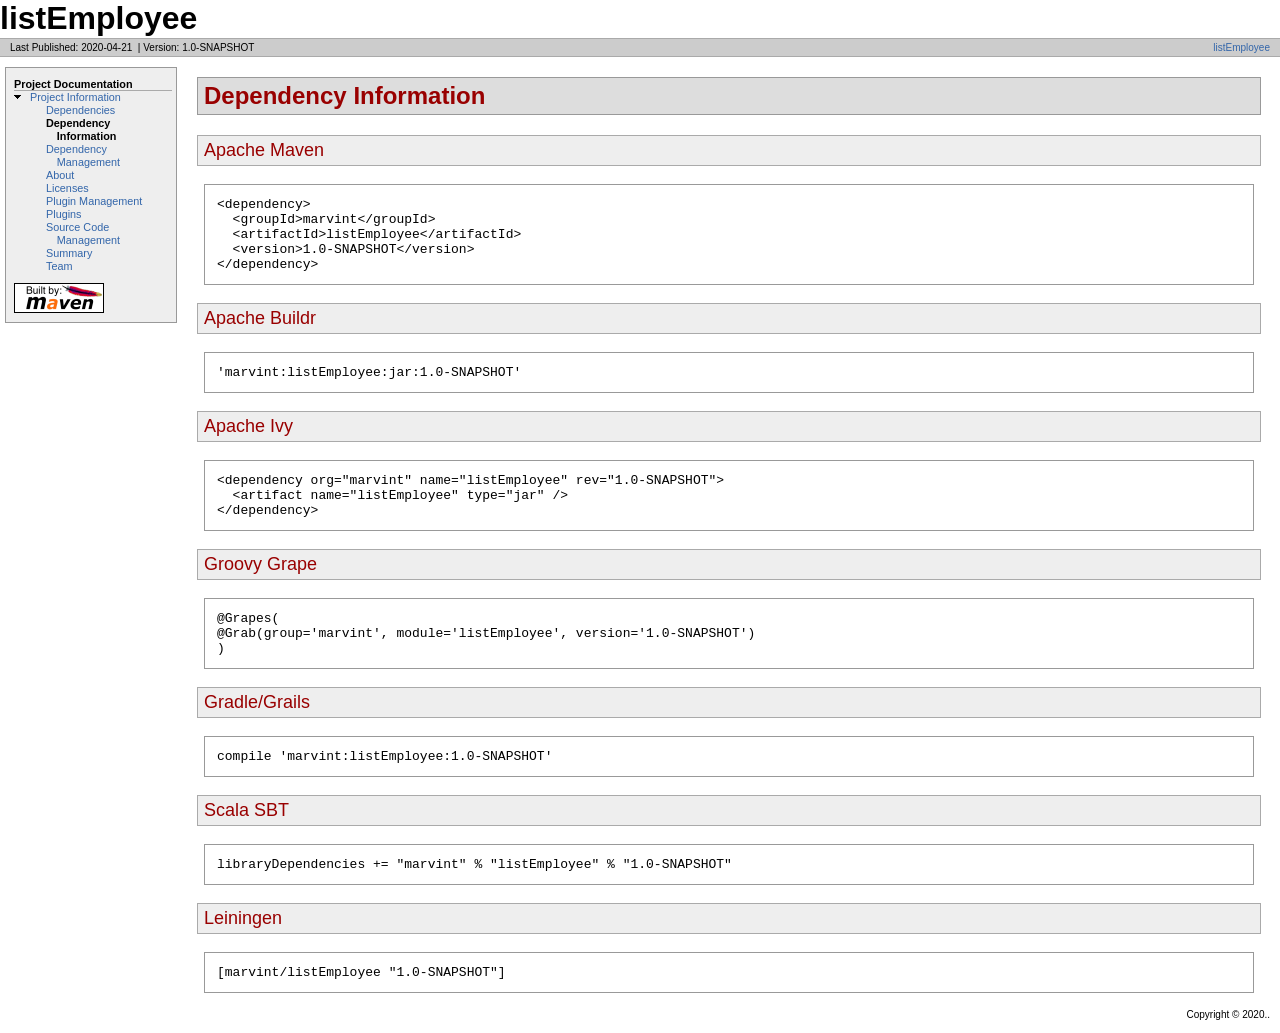
<file: target/site/dependency-info.html>
<!DOCTYPE html>
<!--
 | Generated by Apache Maven Doxia Site Renderer 1.9.1 from org.apache.maven.plugins:maven-project-info-reports-plugin:3.0.0:dependency-info at 2020-04-21

 | Rendered using Apache Maven Default Skin
-->
<html xmlns="http://www.w3.org/1999/xhtml" xml:lang="en" lang="en">
  <head>
    <meta charset="UTF-8" />
    <meta name="viewport" content="width=device-width, initial-scale=1.0" />
    <meta name="generator" content="Apache Maven Doxia Site Renderer 1.9.1" />
    <title>listEmployee &#x2013; Dependency Information</title>
    <link rel="stylesheet" href="./css/maven-base.css" />
    <link rel="stylesheet" href="./css/maven-theme.css" />
    <link rel="stylesheet" href="./css/site.css" />
    <link rel="stylesheet" href="./css/print.css" media="print" />
  </head>
  <body class="composite">
    <div id="banner">
<div id="bannerLeft">listEmployee
</div>
      <div class="clear">
        <hr/>
      </div>
    </div>
    <div id="breadcrumbs">
      <div class="xleft">
        <span id="publishDate">Last Published: 2020-04-21</span>
          &#xA0;| <span id="projectVersion">Version: 1.0-SNAPSHOT</span>
      </div>
      <div class="xright"><a href="./" title="listEmployee">listEmployee</a>      </div>
      <div class="clear">
        <hr/>
      </div>
    </div>
    <div id="leftColumn">
      <div id="navcolumn">
       <h5>Project Documentation</h5>
    <ul>
     <li class="expanded"><a href="project-info.html" title="Project Information">Project Information</a>
      <ul>
       <li class="none"><a href="dependencies.html" title="Dependencies">Dependencies</a></li>
       <li class="none"><strong>Dependency Information</strong></li>
       <li class="none"><a href="dependency-management.html" title="Dependency Management">Dependency Management</a></li>
       <li class="none"><a href="index.html" title="About">About</a></li>
       <li class="none"><a href="licenses.html" title="Licenses">Licenses</a></li>
       <li class="none"><a href="plugin-management.html" title="Plugin Management">Plugin Management</a></li>
       <li class="none"><a href="plugins.html" title="Plugins">Plugins</a></li>
       <li class="none"><a href="scm.html" title="Source Code Management">Source Code Management</a></li>
       <li class="none"><a href="summary.html" title="Summary">Summary</a></li>
       <li class="none"><a href="team.html" title="Team">Team</a></li>
      </ul></li>
    </ul>
      <a href="http://maven.apache.org/" title="Built by Maven" class="poweredBy">
        <img class="poweredBy" alt="Built by Maven" src="./images/logos/maven-feather.png" />
      </a>
      </div>
    </div>
    <div id="bodyColumn">
      <div id="contentBox">
<section>
<h2><a name="Dependency_Information"></a>Dependency Information</h2><a name="Dependency_Information"></a><section>
<h3><a name="Apache_Maven"></a>Apache Maven</h3><a name="Apache_Maven"></a>
<div class="source">
<pre>&lt;dependency&gt;
  &lt;groupId&gt;marvint&lt;/groupId&gt;
  &lt;artifactId&gt;listEmployee&lt;/artifactId&gt;
  &lt;version&gt;1.0-SNAPSHOT&lt;/version&gt;
&lt;/dependency&gt;</pre></div></section><section>
<h3><a name="Apache_Buildr"></a>Apache Buildr</h3><a name="Apache_Buildr"></a>
<div class="source">
<pre>'marvint:listEmployee:jar:1.0-SNAPSHOT'</pre></div></section><section>
<h3><a name="Apache_Ivy"></a>Apache Ivy</h3><a name="Apache_Ivy"></a>
<div class="source">
<pre>&lt;dependency org=&quot;marvint&quot; name=&quot;listEmployee&quot; rev=&quot;1.0-SNAPSHOT&quot;&gt;
  &lt;artifact name=&quot;listEmployee&quot; type=&quot;jar&quot; /&gt;
&lt;/dependency&gt;</pre></div></section><section>
<h3><a name="Groovy_Grape"></a>Groovy Grape</h3><a name="Groovy_Grape"></a>
<div class="source">
<pre>@Grapes(
@Grab(group='marvint', module='listEmployee', version='1.0-SNAPSHOT')
)</pre></div></section><section>
<h3><a name="Gradle.2FGrails"></a>Gradle/Grails</h3><a name="Gradle.2FGrails"></a>
<div class="source">
<pre>compile 'marvint:listEmployee:1.0-SNAPSHOT'</pre></div></section><section>
<h3><a name="Scala_SBT"></a>Scala SBT</h3><a name="Scala_SBT"></a>
<div class="source">
<pre>libraryDependencies += &quot;marvint&quot; % &quot;listEmployee&quot; % &quot;1.0-SNAPSHOT&quot;</pre></div></section><section>
<h3><a name="Leiningen"></a>Leiningen</h3><a name="Leiningen"></a>
<div class="source">
<pre>[marvint/listEmployee &quot;1.0-SNAPSHOT&quot;]</pre></div></section></section>
      </div>
    </div>
    <div class="clear">
      <hr/>
    </div>
    <div id="footer">
      <div class="xright">
        Copyright &#169;      2020..      </div>
      <div class="clear">
        <hr/>
      </div>
    </div>
  </body>
</html>
</file>
<file: target/site/css/maven-base.css>
/*
 * Licensed to the Apache Software Foundation (ASF) under one
 * or more contributor license agreements.  See the NOTICE file
 * distributed with this work for additional information
 * regarding copyright ownership.  The ASF licenses this file
 * to you under the Apache License, Version 2.0 (the
 * "License"); you may not use this file except in compliance
 * with the License.  You may obtain a copy of the License at
 *
 *   http://www.apache.org/licenses/LICENSE-2.0
 *
 * Unless required by applicable law or agreed to in writing,
 * software distributed under the License is distributed on an
 * "AS IS" BASIS, WITHOUT WARRANTIES OR CONDITIONS OF ANY
 * KIND, either express or implied.  See the License for the
 * specific language governing permissions and limitations
 * under the License.
 */

body {
  margin: 0px;
  padding: 0px;
}
table {
  padding:0px;
  width: 100%;
  margin-left: -2px;
  margin-right: -2px;
}
acronym {
  cursor: help;
  border-bottom: 1px dotted #feb;
}
table.bodyTable th, table.bodyTable td {
  padding: 2px 4px 2px 4px;
  vertical-align: top;
}
div.clear{
  clear:both;
  visibility: hidden;
}
div.clear hr{
  display: none;
}
#bannerLeft, #bannerRight {
  font-size: xx-large;
  font-weight: bold;
}
#bannerLeft img, #bannerRight img {
  margin: 0px;
}
.xleft, #bannerLeft img {
  float:left;
}
.xright, #bannerRight {
  float:right;
}
#banner {
  padding: 0px;
}
#breadcrumbs {
  padding: 3px 10px 3px 10px;
}
#leftColumn {
 width: 170px;
 float:left;
 overflow: auto;
}
#bodyColumn {
  margin-right: 1.5em;
  margin-left: 197px;
}
#legend {
  padding: 8px 0 8px 0;
}
#navcolumn {
  padding: 8px 4px 0 8px;
}
#navcolumn h5 {
  margin: 0;
  padding: 0;
  font-size: small;
}
#navcolumn ul {
  margin: 0;
  padding: 0;
  font-size: small;
}
#navcolumn li {
  list-style-type: none;
  background-image: none;
  background-repeat: no-repeat;
  background-position: 0 0.4em;
  padding-left: 16px;
  list-style-position: outside;
  line-height: 1.2em;
  font-size: smaller;
}
#navcolumn li.expanded {
  background-image: url(../images/expanded.gif);
}
#navcolumn li.collapsed {
  background-image: url(../images/collapsed.gif);
}
#navcolumn li.none {
  text-indent: -1em;
  margin-left: 1em;
}
#poweredBy {
  text-align: center;
}
#navcolumn img {
  margin-top: 10px;
  margin-bottom: 3px;
}
#poweredBy img {
  display:block;
  margin: 20px 0 20px 17px;
}
#search img {
    margin: 0px;
    display: block;
}
#search #q, #search #btnG {
    border: 1px solid #999;
    margin-bottom:10px;
}
#search form {
    margin: 0px;
}
#lastPublished {
  font-size: x-small;
}
.navSection {
  margin-bottom: 2px;
  padding: 8px;
}
.navSectionHead {
  font-weight: bold;
  font-size: x-small;
}
.section {
  padding: 4px;
}
#footer {
  padding: 3px 10px 3px 10px;
  font-size: x-small;
}
#breadcrumbs {
  font-size: x-small;
  margin: 0pt;
}
.source {
  padding: 12px;
  margin: 1em 7px 1em 7px;
}
.source pre {
  margin: 0px;
  padding: 0px;
}
#navcolumn img.imageLink, .imageLink {
  padding-left: 0px;
  padding-bottom: 0px;
  padding-top: 0px;
  padding-right: 2px;
  border: 0px;
  margin: 0px;
}
</file>
<file: target/site/css/maven-theme.css>
/*
 * Licensed to the Apache Software Foundation (ASF) under one
 * or more contributor license agreements.  See the NOTICE file
 * distributed with this work for additional information
 * regarding copyright ownership.  The ASF licenses this file
 * to you under the Apache License, Version 2.0 (the
 * "License"); you may not use this file except in compliance
 * with the License.  You may obtain a copy of the License at
 *
 *   http://www.apache.org/licenses/LICENSE-2.0
 *
 * Unless required by applicable law or agreed to in writing,
 * software distributed under the License is distributed on an
 * "AS IS" BASIS, WITHOUT WARRANTIES OR CONDITIONS OF ANY
 * KIND, either express or implied.  See the License for the
 * specific language governing permissions and limitations
 * under the License.
 */

body {
  padding: 0px 0px 10px 0px;
}
body, td, select, input, li{
  font-family: Verdana, Helvetica, Arial, sans-serif;
  font-size: 13px;
}
code{
  font-family: Courier, monospace;
  font-size: 13px;
}
a {
  text-decoration: none;
}
a:link {
  color:#36a;
}
a:visited  {
  color:#47a;
}
a:active, a:hover {
  color:#69c;
}
#legend li.externalLink {
  background: url(../images/external.png) left top no-repeat;
  padding-left: 18px;
}
a.externalLink, a.externalLink:link, a.externalLink:visited, a.externalLink:active, a.externalLink:hover {
  background: url(../images/external.png) right center no-repeat;
  padding-right: 18px;
}
#legend li.newWindow {
  background: url(../images/newwindow.png) left top no-repeat;
  padding-left: 18px;
}
a.newWindow, a.newWindow:link, a.newWindow:visited, a.newWindow:active, a.newWindow:hover {
  background: url(../images/newwindow.png) right center no-repeat;
  padding-right: 18px;
}
h2 {
  padding: 4px 4px 4px 6px;
  border: 1px solid #999;
  color: #900;
  background-color: #ddd;
  font-weight:900;
  font-size: x-large;
}
h3 {
  padding: 4px 4px 4px 6px;
  border: 1px solid #aaa;
  color: #900;
  background-color: #eee;
  font-weight: normal;
  font-size: large;
}
h4 {
  padding: 4px 4px 4px 6px;
  border: 1px solid #bbb;
  color: #900;
  background-color: #fff;
  font-weight: normal;
  font-size: large;
}
h5 {
  padding: 4px 4px 4px 6px;
  color: #900;
  font-size: medium;
}
p {
  line-height: 1.3em;
  font-size: small;
}
#breadcrumbs {
  border-top: 1px solid #aaa;
  border-bottom: 1px solid #aaa;
  background-color: #ccc;
}
#leftColumn {
  margin: 10px 0 0 5px;
  border: 1px solid #999;
  background-color: #eee;
  padding-bottom: 3px; /* IE-9 scrollbar-fix */
}
#navcolumn h5 {
  font-size: smaller;
  border-bottom: 1px solid #aaaaaa;
  padding-top: 2px;
  color: #000;
}

table.bodyTable th {
  color: white;
  background-color: #bbb;
  text-align: left;
  font-weight: bold;
}

table.bodyTable th, table.bodyTable td {
  font-size: 1em;
}

table.bodyTable tr.a {
  background-color: #ddd;
}

table.bodyTable tr.b {
  background-color: #eee;
}

.source {
  border: 1px solid #999;
}
dl {
  padding: 4px 4px 4px 6px;
  border: 1px solid #aaa;
  background-color: #ffc;
}
dt {
  color: #900;
}
#organizationLogo img, #projectLogo img, #projectLogo span{
  margin: 8px;
}
#banner {
  border-bottom: 1px solid #fff;
}
.errormark, .warningmark, .donemark, .infomark {
  background: url(../images/icon_error_sml.gif) no-repeat;
}

.warningmark {
  background-image: url(../images/icon_warning_sml.gif);
}

.donemark {
  background-image: url(../images/icon_success_sml.gif);
}

.infomark {
  background-image: url(../images/icon_info_sml.gif);
}
</file>
<file: target/site/css/site.css>
/* You can override this file with your own styles */
</file>
<file: target/site/css/print.css>
/*
 * Licensed to the Apache Software Foundation (ASF) under one
 * or more contributor license agreements.  See the NOTICE file
 * distributed with this work for additional information
 * regarding copyright ownership.  The ASF licenses this file
 * to you under the Apache License, Version 2.0 (the
 * "License"); you may not use this file except in compliance
 * with the License.  You may obtain a copy of the License at
 *
 *   http://www.apache.org/licenses/LICENSE-2.0
 *
 * Unless required by applicable law or agreed to in writing,
 * software distributed under the License is distributed on an
 * "AS IS" BASIS, WITHOUT WARRANTIES OR CONDITIONS OF ANY
 * KIND, either express or implied.  See the License for the
 * specific language governing permissions and limitations
 * under the License.
 */

#banner, #footer, #leftcol, #breadcrumbs, .docs #toc, .docs .courtesylinks, #leftColumn, #navColumn {
	display: none !important;
}
#bodyColumn, body.docs div.docs {
	margin: 0 !important;
	border: none !important
}
</file>
